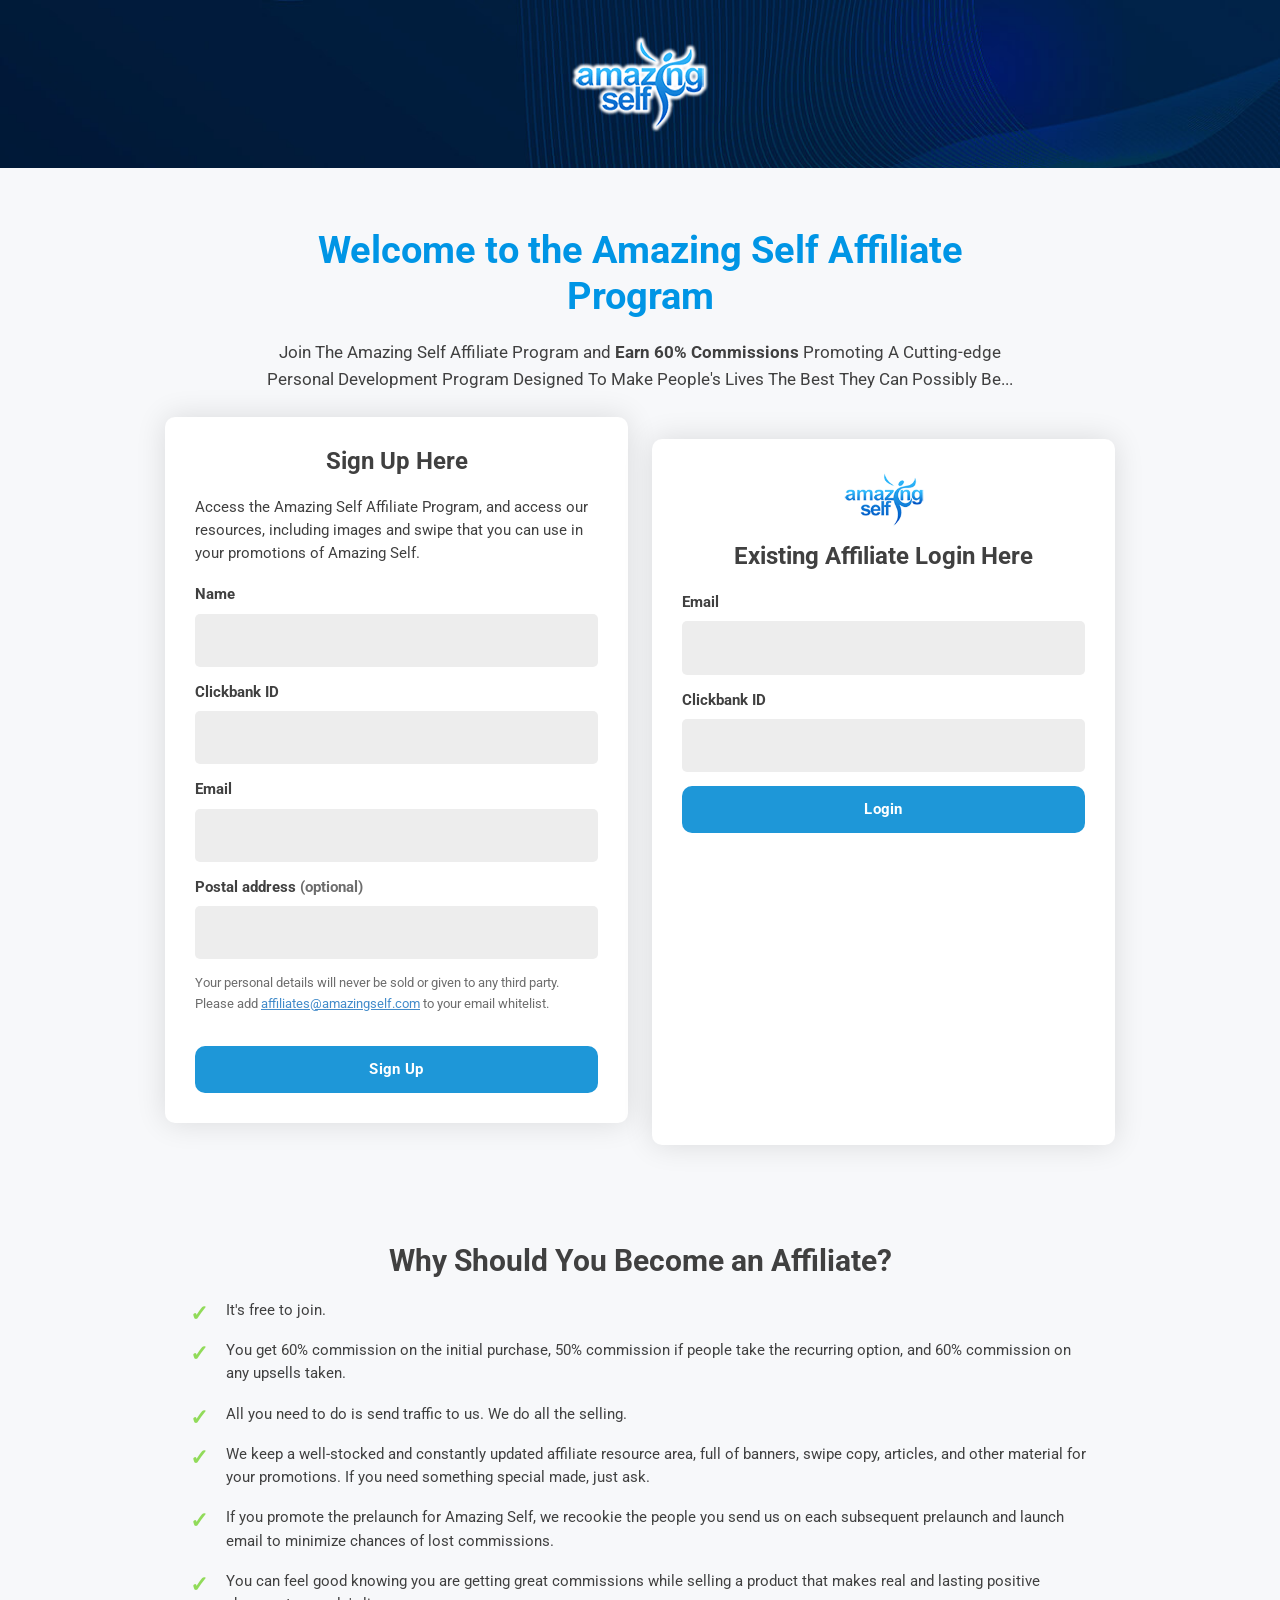
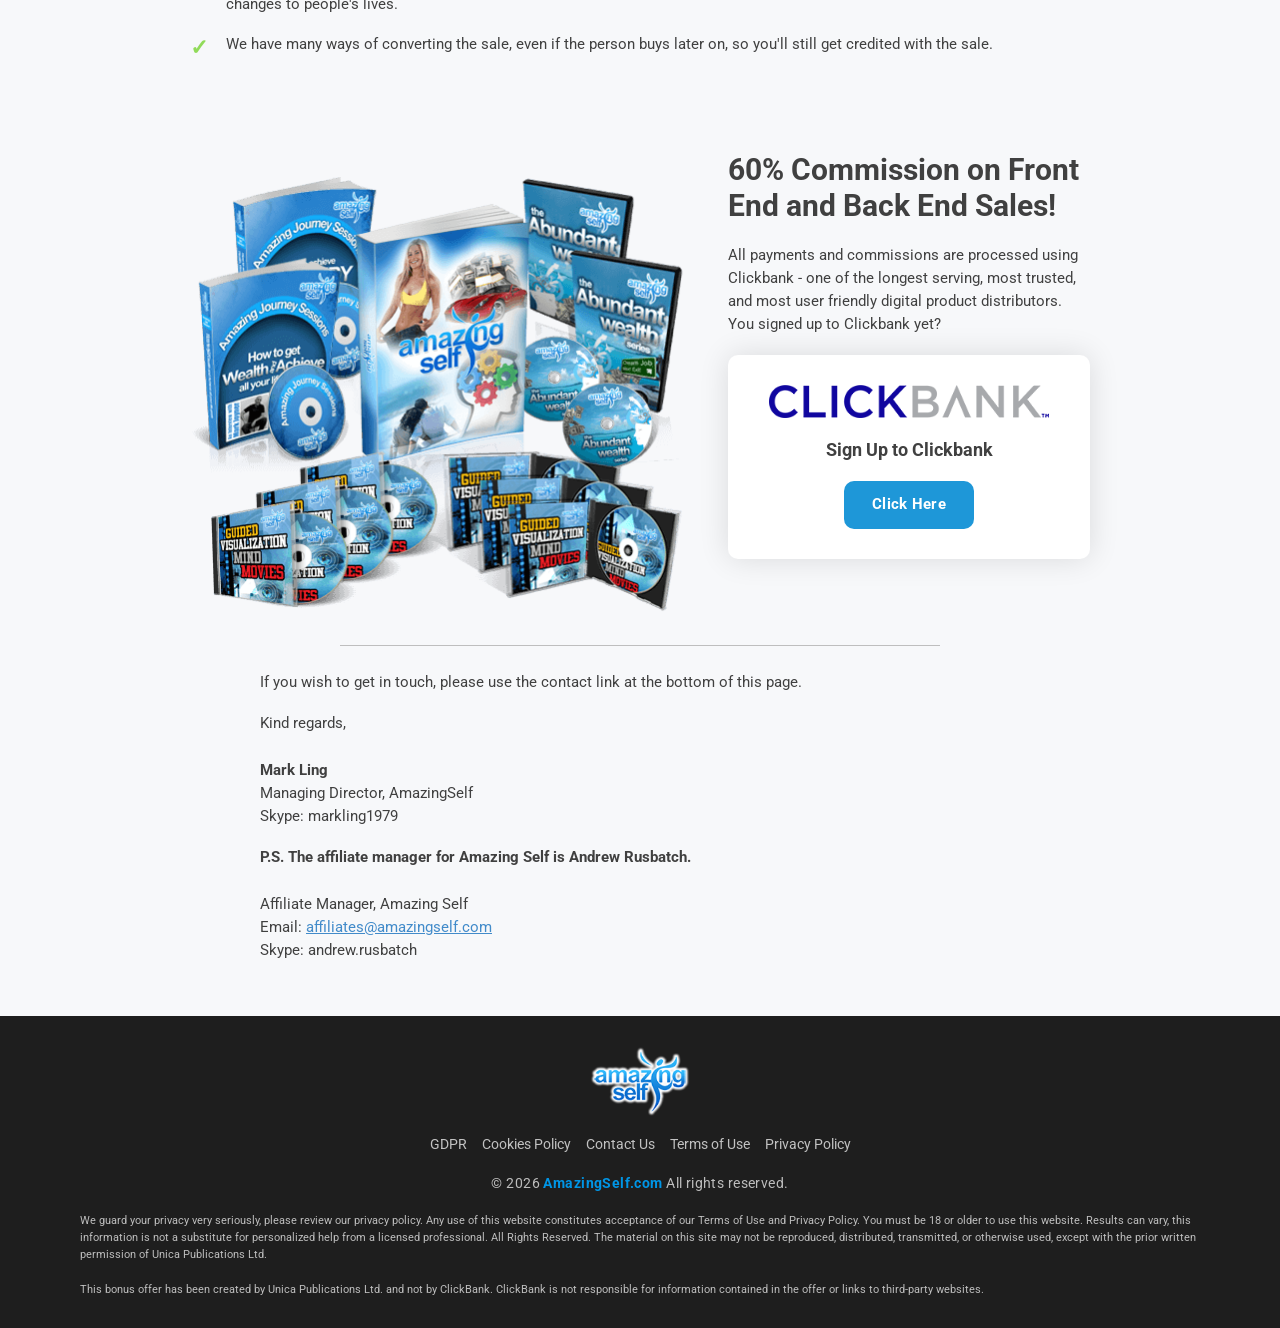
<file: index.html>
<!doctype html>
<html lang="en">
<head>
  <meta charset="utf-8">
  <meta name="viewport" content="width=device-width, initial-scale=1">
  <link rel="icon" type="image/png" sizes="32x32" href="images/cropped-as-favicon-32x32.png"><link rel="shortcut icon" href="images/cropped-as-favicon-32x32.png"><link rel="apple-touch-icon" sizes="180x180" href="images/cropped-as-favicon-180x180.png"><link rel="icon" type="image/png" sizes="192x192" href="images/cropped-as-favicon-192x192.png"><link rel="icon" type="image/png" sizes="270x270" href="images/cropped-as-favicon-270x270.png"><title>Amazing Self Affiliates Area</title>
  <link rel="preconnect" href="https://fonts.googleapis.com">
  <link rel="preconnect" href="https://fonts.gstatic.com" crossorigin>
  <link href="https://fonts.googleapis.com/css2?family=Roboto:wght@400;500;700&display=swap" rel="stylesheet">
  <link rel="stylesheet" href="assets/styles.css">
</head>
<body>
  <header class="site-hero">
    <div class="site-hero__inner"><img class="site-logo" src="images/as-logo.png" alt="Amazing Self"></div>
  </header>

  <main class="page-main">
    <section class="section center">
      <div class="content content--narrow">
        <h1 class="blue">Welcome to the Amazing Self Affiliate Program</h1>
        <p class="lead">Join The Amazing Self Affiliate Program and <strong>Earn 60% Commissions</strong> Promoting A Cutting-edge Personal Development Program Designed To Make People's Lives The Best They Can Possibly Be...</p>
      </div>
      <div class="grid grid--2 auth-grid">
        <div class="card auth-card">
          <h2>Sign Up Here</h2>
          <p>Access the Amazing Self Affiliate Program, and access our resources, including images and swipe that you can use in your promotions of Amazing Self.</p>
          <form action="https://www.aweber.com/scripts/addlead.pl" method="post" class="form-grid">
            <input type="hidden" name="meta_web_form_id" value="703384741">
            <input type="hidden" name="listname" value="aselfaffiliates">
            <input type="hidden" name="redirect" value="https://aff.amazingself.com/overview">
            <div class="field"><label for="signup-name">Name</label><input class="input" id="signup-name" name="name" type="text" required></div>
            <div class="field"><label for="signup-clickbank">Clickbank ID</label><input class="input" id="signup-clickbank" name="custom ClickbankID" type="text" required></div>
            <div class="field"><label for="signup-email">Email</label><input class="input" id="signup-email" name="email" type="email" required></div>
            <div class="field"><label for="signup-address">Postal address <span class="muted">(optional)</span></label><input class="input" id="signup-address" name="custom PostalAddress" type="text"></div>
            <p class="auth-card__hint">Your personal details will never be sold or given to any third party. Please add <a href="mailto:affiliates@amazingself.com">affiliates@amazingself.com</a> to your email whitelist.</p>
            <button class="button" type="submit">Sign Up</button>
          </form>
        </div>
        <div class="card auth-card">
          <img class="auth-card__logo" src="images/as-logo.png" alt="Amazing Self">
          <h2>Existing Affiliate Login Here</h2>
          <form action="https://aff.amazingself.com/overview" method="post" class="form-grid">
            <div class="field"><label for="login-email">Email</label><input class="input" id="login-email" name="email2" type="email" required></div>
            <div class="field"><label for="login-id">Clickbank ID</label><input class="input" id="login-id" name="clid2" type="text" required></div>
            <button class="button" type="submit">Login</button>
          </form>
        </div>
      </div>
    </section>

    <section class="section">
      <div class="content">
        <h2 class="center">Why Should You Become an Affiliate?</h2>
        <div class="landing-benefits">
          <ul class="check-list">
            <li>It's free to join.</li>
            <li>You get 60% commission on the initial purchase, 50% commission if people take the recurring option, and 60% commission on any upsells taken.</li>
            <li>All you need to do is send traffic to us. We do all the selling.</li>
            <li>We keep a well-stocked and constantly updated affiliate resource area, full of banners, swipe copy, articles, and other material for your promotions. If you need something special made, just ask.</li>
            <li>If you promote the prelaunch for Amazing Self, we recookie the people you send us on each subsequent prelaunch and launch email to minimize chances of lost commissions.</li>
            <li>You can feel good knowing you are getting great commissions while selling a product that makes real and lasting positive changes to people's lives.</li>
            <li>We have many ways of converting the sale, even if the person buys later on, so you'll still get credited with the sale.</li>
          </ul>
        </div>
      </div>
    </section>

    <section class="section section--tight">
      <div class="content row commission-card">
        <img src="images/as-package.png" alt="Amazing Self package">
        <div>
          <h2>60% Commission on Front End and Back End Sales!</h2>
          <p>All payments and commissions are processed using Clickbank - one of the longest serving, most trusted, and most user friendly digital product distributors. You signed up to Clickbank yet?</p>
          <div class="card clickbank-card">
            <img src="images/clickbank-logo.png" alt="ClickBank">
            <p class="subheading">Sign Up to Clickbank</p>
            <a class="button" href="http://www.clickbank.com/ezsignup.html?unicades" target="_blank" rel="noopener">Click Here</a>
          </div>
        </div>
      </div>
      <hr class="rule">
      <div class="content content--narrow">
        <p>If you wish to get in touch, please use the contact link at the bottom of this page.</p>
        <p>Kind regards,<br><br><strong>Mark Ling</strong><br>Managing Director, AmazingSelf<br>Skype: markling1979</p>
        <p><strong>P.S. The affiliate manager for Amazing Self is Andrew Rusbatch.</strong><br><br>Affiliate Manager, Amazing Self<br>Email: <a href="mailto:affiliates@amazingself.com">affiliates@amazingself.com</a><br>Skype: andrew.rusbatch</p>
      </div>
    </section>
  </main>

  <footer class="site-footer"><div class="site-footer__inner">
    <img class="site-footer__logo" src="images/as-logo.png" alt="Amazing Self">
    <nav class="site-footer__links" aria-label="Footer"><a href="https://www.amazingself.com/gdpr" target="_blank" rel="noopener">GDPR</a><a href="https://www.amazingself.com/cookies" target="_blank" rel="noopener">Cookies Policy</a><a href="mailto:affiliates@amazingself.com">Contact Us</a><a href="https://www.amazingself.com/terms" target="_blank" rel="noopener">Terms of Use</a><a href="https://www.amazingself.com/privacy" target="_blank" rel="noopener">Privacy Policy</a></nav>
    <div class="site-footer__copyright">© 2026 <strong class="blue">AmazingSelf.com</strong> All rights reserved.</div>
    <p class="site-footer__legal">We guard your privacy very seriously, please review our privacy policy. Any use of this website constitutes acceptance of our Terms of Use and Privacy Policy. You must be 18 or older to use this website. Results can vary, this information is not a substitute for personalized help from a licensed professional. All Rights Reserved. The material on this site may not be reproduced, distributed, transmitted, or otherwise used, except with the prior written permission of Unica Publications Ltd.<br><br>This bonus offer has been created by Unica Publications Ltd. and not by ClickBank. ClickBank is not responsible for information contained in the offer or links to third-party websites.</p>
  </div></footer>
  <script src="assets/main.js"></script>
</body>
</html>
</file>
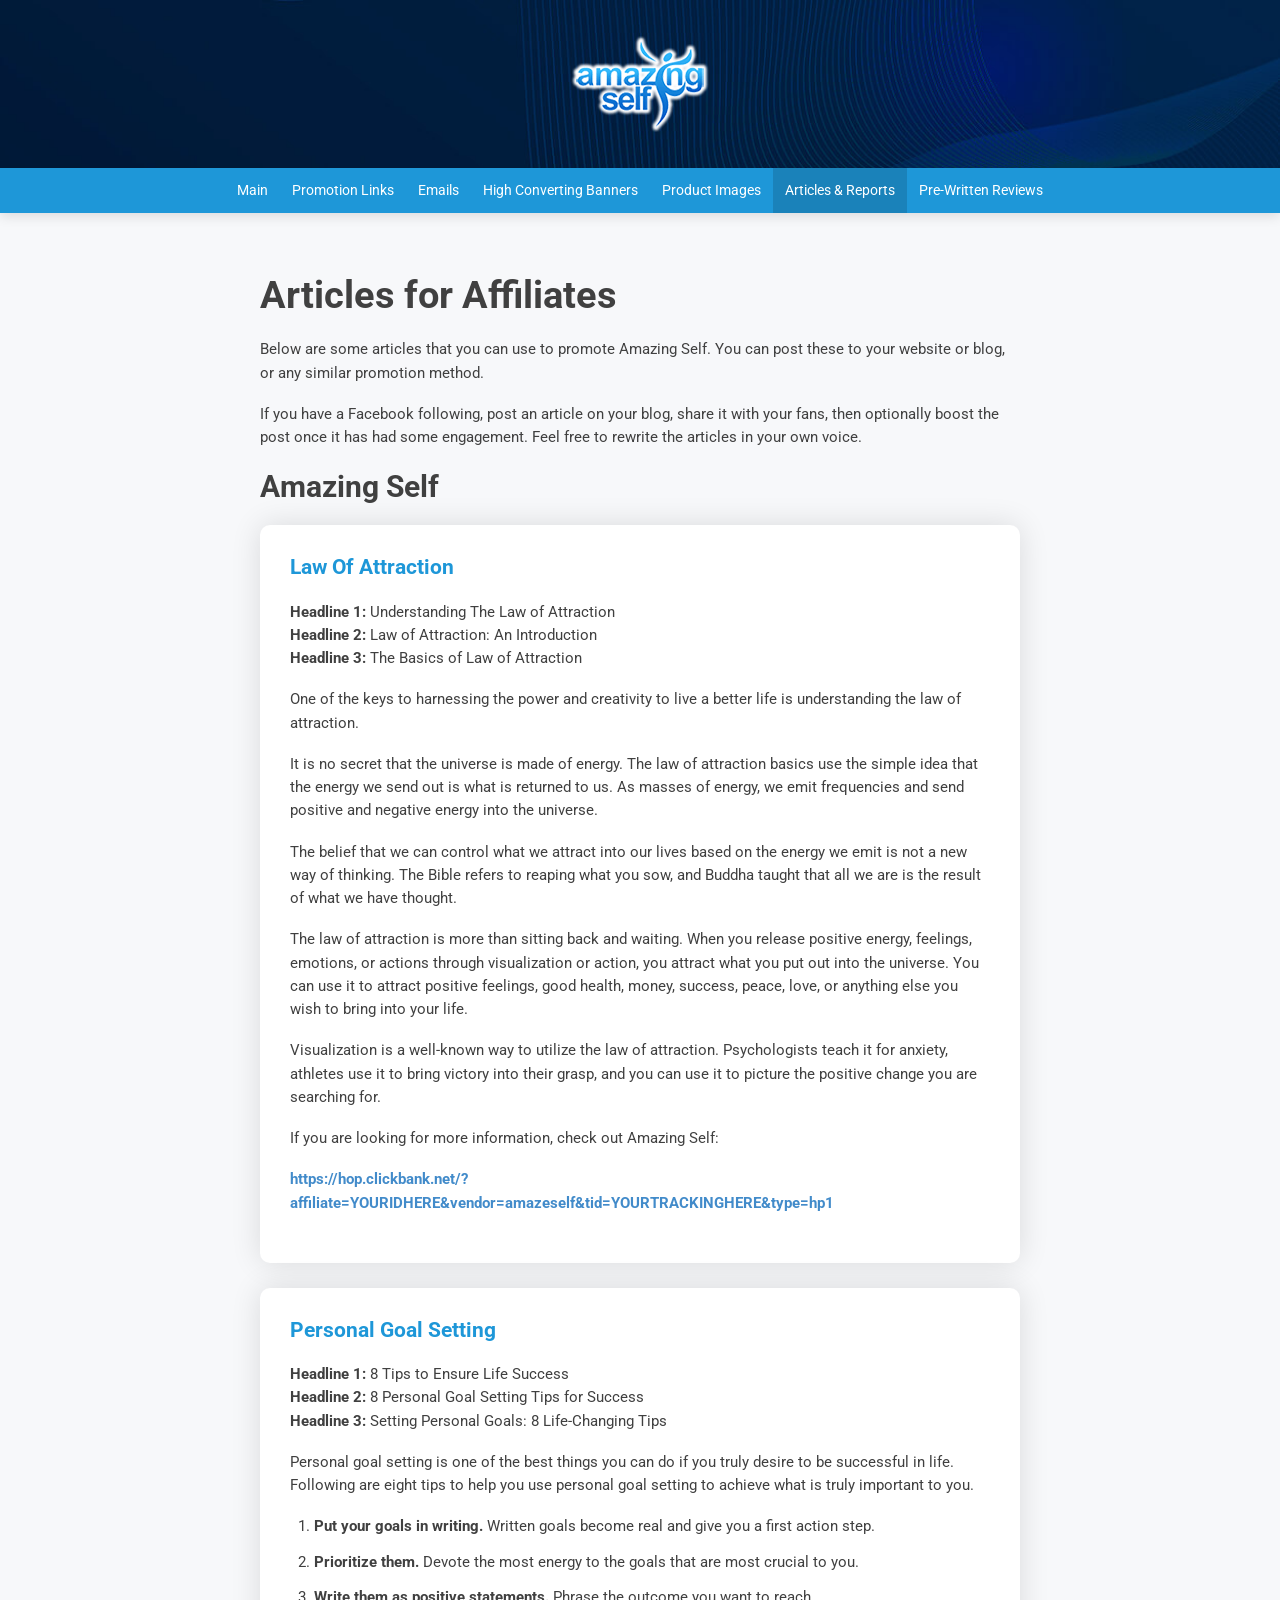
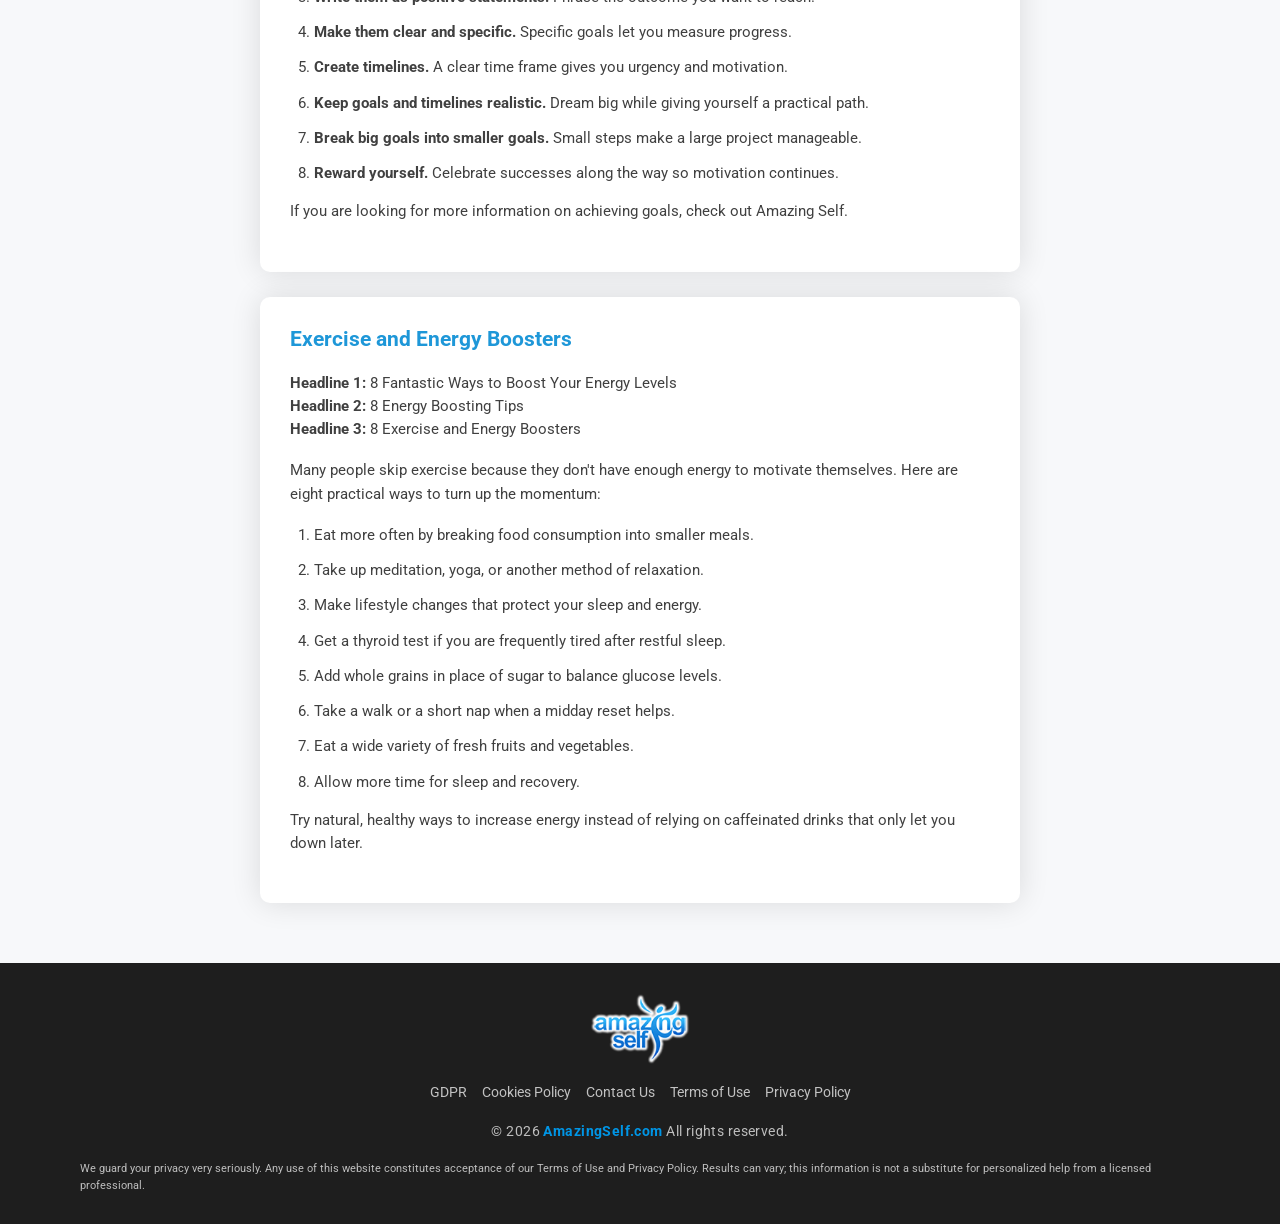
<file: articles.html>
<!doctype html>
<html lang="en">
<head>
  <meta charset="utf-8"><meta name="viewport" content="width=device-width, initial-scale=1">
  <link rel="icon" type="image/png" sizes="32x32" href="images/cropped-as-favicon-32x32.png"><link rel="shortcut icon" href="images/cropped-as-favicon-32x32.png"><link rel="apple-touch-icon" sizes="180x180" href="images/cropped-as-favicon-180x180.png"><link rel="icon" type="image/png" sizes="192x192" href="images/cropped-as-favicon-192x192.png"><link rel="icon" type="image/png" sizes="270x270" href="images/cropped-as-favicon-270x270.png"><title>Articles &amp; Reports - Amazing Self Affiliates Area</title>
  <link rel="preconnect" href="https://fonts.googleapis.com"><link rel="preconnect" href="https://fonts.gstatic.com" crossorigin><link href="https://fonts.googleapis.com/css2?family=Roboto:wght@400;500;700&display=swap" rel="stylesheet"><link rel="stylesheet" href="assets/styles.css">
</head>
<body>
  <header class="site-hero"><div class="site-hero__inner"><img class="site-logo" src="images/as-logo.png" alt="Amazing Self"></div></header>
  <div class="site-nav-wrap"><nav class="site-nav" aria-label="Primary"><button class="site-nav__toggle" data-nav-toggle aria-expanded="false">Site menu</button><div class="site-nav__links" data-nav-links><a href="overview.html">Main</a><a href="promotion-links.html">Promotion Links</a><a href="emails.html">Emails</a><a href="banners.html">High Converting Banners</a><a href="images.html">Product Images</a><a href="articles.html" aria-current="page">Articles &amp; Reports</a><a href="reviews.html">Pre-Written Reviews</a></div></nav></div>
  <main class="page-main"><section class="section"><div class="content content--narrow">
    <h1>Articles for Affiliates</h1>
    <p>Below are some articles that you can use to promote Amazing Self. You can post these to your website or blog, or any similar promotion method.</p>
    <p>If you have a Facebook following, post an article on your blog, share it with your fans, then optionally boost the post once it has had some engagement. Feel free to rewrite the articles in your own voice.</p>
    <h2 class="topmargin">Amazing Self</h2>

    <article class="card article"><h3>Law Of Attraction</h3><p><strong>Headline 1:</strong> Understanding The Law of Attraction<br><strong>Headline 2:</strong> Law of Attraction: An Introduction<br><strong>Headline 3:</strong> The Basics of Law of Attraction</p><p>One of the keys to harnessing the power and creativity to live a better life is understanding the law of attraction.</p><p>It is no secret that the universe is made of energy. The law of attraction basics use the simple idea that the energy we send out is what is returned to us. As masses of energy, we emit frequencies and send positive and negative energy into the universe.</p><p>The belief that we can control what we attract into our lives based on the energy we emit is not a new way of thinking. The Bible refers to reaping what you sow, and Buddha taught that all we are is the result of what we have thought.</p><p>The law of attraction is more than sitting back and waiting. When you release positive energy, feelings, emotions, or actions through visualization or action, you attract what you put out into the universe. You can use it to attract positive feelings, good health, money, success, peace, love, or anything else you wish to bring into your life.</p><p>Visualization is a well-known way to utilize the law of attraction. Psychologists teach it for anxiety, athletes use it to bring victory into their grasp, and you can use it to picture the positive change you are searching for.</p><p>If you are looking for more information, check out Amazing Self:</p><p class="swipe-link">https://hop.clickbank.net/?affiliate=YOURIDHERE&amp;vendor=amazeself&amp;tid=YOURTRACKINGHERE&amp;type=hp1</p></article>

    <article class="card article"><h3>Personal Goal Setting</h3><p><strong>Headline 1:</strong> 8 Tips to Ensure Life Success<br><strong>Headline 2:</strong> 8 Personal Goal Setting Tips for Success<br><strong>Headline 3:</strong> Setting Personal Goals: 8 Life-Changing Tips</p><p>Personal goal setting is one of the best things you can do if you truly desire to be successful in life. Following are eight tips to help you use personal goal setting to achieve what is truly important to you.</p><ol><li><strong>Put your goals in writing.</strong> Written goals become real and give you a first action step.</li><li><strong>Prioritize them.</strong> Devote the most energy to the goals that are most crucial to you.</li><li><strong>Write them as positive statements.</strong> Phrase the outcome you want to reach.</li><li><strong>Make them clear and specific.</strong> Specific goals let you measure progress.</li><li><strong>Create timelines.</strong> A clear time frame gives you urgency and motivation.</li><li><strong>Keep goals and timelines realistic.</strong> Dream big while giving yourself a practical path.</li><li><strong>Break big goals into smaller goals.</strong> Small steps make a large project manageable.</li><li><strong>Reward yourself.</strong> Celebrate successes along the way so motivation continues.</li></ol><p>If you are looking for more information on achieving goals, check out Amazing Self.</p></article>

    <article class="card article"><h3>Exercise and Energy Boosters</h3><p><strong>Headline 1:</strong> 8 Fantastic Ways to Boost Your Energy Levels<br><strong>Headline 2:</strong> 8 Energy Boosting Tips<br><strong>Headline 3:</strong> 8 Exercise and Energy Boosters</p><p>Many people skip exercise because they don't have enough energy to motivate themselves. Here are eight practical ways to turn up the momentum:</p><ol><li>Eat more often by breaking food consumption into smaller meals.</li><li>Take up meditation, yoga, or another method of relaxation.</li><li>Make lifestyle changes that protect your sleep and energy.</li><li>Get a thyroid test if you are frequently tired after restful sleep.</li><li>Add whole grains in place of sugar to balance glucose levels.</li><li>Take a walk or a short nap when a midday reset helps.</li><li>Eat a wide variety of fresh fruits and vegetables.</li><li>Allow more time for sleep and recovery.</li></ol><p>Try natural, healthy ways to increase energy instead of relying on caffeinated drinks that only let you down later.</p></article>
  </div></section></main>
  <footer class="site-footer"><div class="site-footer__inner"><img class="site-footer__logo" src="images/as-logo.png" alt="Amazing Self"><nav class="site-footer__links" aria-label="Footer"><a href="https://www.amazingself.com/gdpr" target="_blank" rel="noopener">GDPR</a><a href="https://www.amazingself.com/cookies" target="_blank" rel="noopener">Cookies Policy</a><a href="mailto:affiliates@amazingself.com">Contact Us</a><a href="https://www.amazingself.com/terms" target="_blank" rel="noopener">Terms of Use</a><a href="https://www.amazingself.com/privacy" target="_blank" rel="noopener">Privacy Policy</a></nav><div class="site-footer__copyright">© 2026 <strong class="blue">AmazingSelf.com</strong> All rights reserved.</div><p class="site-footer__legal">We guard your privacy very seriously. Any use of this website constitutes acceptance of our Terms of Use and Privacy Policy. Results can vary; this information is not a substitute for personalized help from a licensed professional.</p></div></footer>
  <script src="assets/main.js"></script>
</body>
</html>
</file>
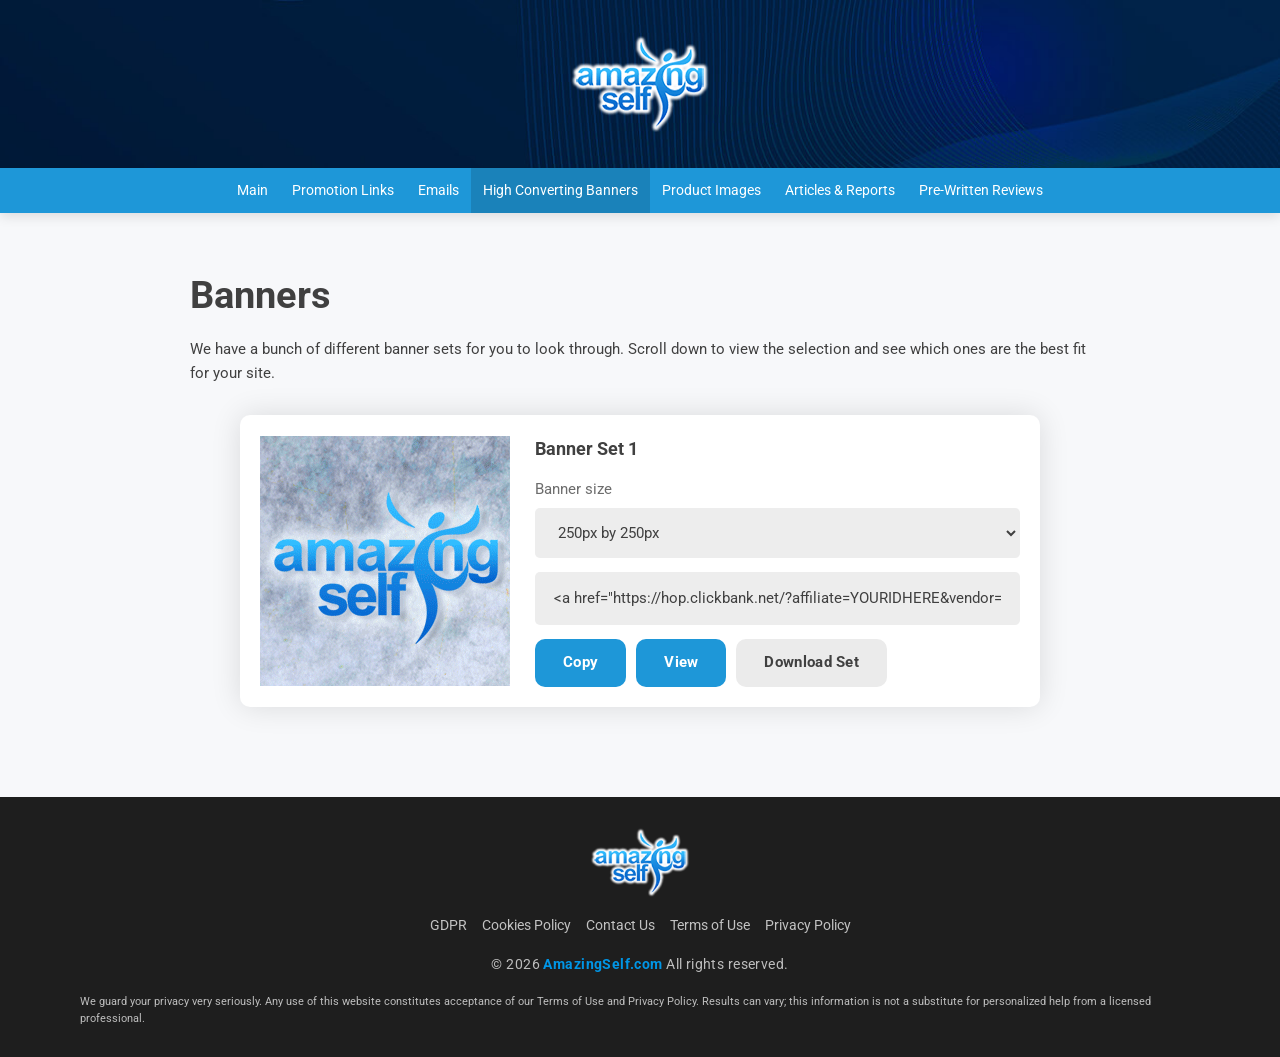
<file: banners.html>
<!doctype html>
<html lang="en">
  <head>
    <meta charset="utf-8" />
    <meta name="viewport" content="width=device-width, initial-scale=1" />
    <link rel="icon" type="image/png" sizes="32x32" href="images/cropped-as-favicon-32x32.png"><link rel="shortcut icon" href="images/cropped-as-favicon-32x32.png"><link rel="apple-touch-icon" sizes="180x180" href="images/cropped-as-favicon-180x180.png"><link rel="icon" type="image/png" sizes="192x192" href="images/cropped-as-favicon-192x192.png"><link rel="icon" type="image/png" sizes="270x270" href="images/cropped-as-favicon-270x270.png"><title>Banners - Amazing Self Affiliates Area</title>
    <link rel="preconnect" href="https://fonts.googleapis.com" />
    <link rel="preconnect" href="https://fonts.gstatic.com" crossorigin />
    <link
      href="https://fonts.googleapis.com/css2?family=Roboto:wght@400;500;700&display=swap"
      rel="stylesheet"
    />
    <link rel="stylesheet" href="assets/styles.css" />
  </head>
  <body>
    <header class="site-hero">
      <div class="site-hero__inner">
        <img class="site-logo" src="images/as-logo.png" alt="Amazing Self" />
      </div>
    </header>
    <div class="site-nav-wrap">
      <nav class="site-nav" aria-label="Primary">
        <button class="site-nav__toggle" data-nav-toggle aria-expanded="false">
          Site menu
        </button>
        <div class="site-nav__links" data-nav-links>
          <a href="overview.html">Main</a
          ><a href="promotion-links.html">Promotion Links</a
          ><a href="emails.html">Emails</a
          ><a href="banners.html" aria-current="page">High Converting Banners</a
          ><a href="images.html">Product Images</a
          ><a href="articles.html">Articles &amp; Reports</a
          ><a href="reviews.html">Pre-Written Reviews</a>
        </div>
      </nav>
    </div>
    <main class="page-main">
      <section class="section">
        <div class="content">
          <h1>Banners</h1>
          <p>
            We have a bunch of different banner sets for you to look through.
            Scroll down to view the selection and see which ones are the best
            fit for your site.
          </p>
          <div class="banner-card card">
            <img
              id="banner-preview-1"
              src="images/banner-250.gif"
              alt="Amazing Self banner preview"
            />
            <div class="banner-card__content">
              <div class="subheading">Banner Set 1</div>
              <div class="form-grid">
                <label class="field"
                  ><span class="muted">Banner size</span
                  ><select
                    class="select"
                    data-banner-select
                    data-banner-input="banner-input-1"
                    data-banner-view="#banner-view-1"
                    data-banner-preview="#banner-preview-1"
                  >
                    <option value="images/banner-200.gif">
                      200px by 200px
                    </option>
                    <option value="images/banner-250.gif" selected>
                      250px by 250px
                    </option>
                    <option value="images/banner-300.gif">
                      300px by 250px
                    </option>
                    <option value="images/banner-336.gif">
                      336px by 280px
                    </option>
                    <option value="images/banner-120.gif">
                      120px by 600px
                    </option>
                    <option value="images/banner-160.gif">
                      160px by 600px
                    </option>
                    <option value="images/banner-468.gif">468px by 60px</option>
                    <option value="images/banner-728.gif">728px by 90px</option>
                  </select></label
                ><input
                  id="banner-input-1"
                  class="input"
                  type="text"
                  value='&lt;a href="https://hop.clickbank.net/?affiliate=YOURIDHERE&amp;vendor=amazeself&amp;tid=YOURTRACKINGHERE&amp;type=hp1"&gt;&lt;img src="images/banner-250.gif"&gt;&lt;/a&gt;'
                />
                <div class="button-row">
                  <button
                    class="button"
                    type="button"
                    data-copy-target="banner-input-1"
                  >
                    Copy</button
                  ><a
                    class="button"
                    id="banner-view-1"
                    href="images/banner-250.gif"
                    target="_blank"
                    rel="noopener"
                    >View</a
                  ><a
                    class="button button--secondary"
                    href="https://amazingself.s3.amazonaws.com/affiliate/banners/set1/set1.zip"
                    target="_blank"
                    rel="noopener"
                    >Download Set</a
                  >
                </div>
              </div>
            </div>
          </div>
        </div>
      </section>
    </main>
    <footer class="site-footer">
      <div class="site-footer__inner">
        <img
          class="site-footer__logo"
          src="images/as-logo.png"
          alt="Amazing Self"
        />
        <nav class="site-footer__links" aria-label="Footer">
          <a
            href="https://www.amazingself.com/gdpr"
            target="_blank"
            rel="noopener"
            >GDPR</a
          ><a
            href="https://www.amazingself.com/cookies"
            target="_blank"
            rel="noopener"
            >Cookies Policy</a
          ><a href="mailto:affiliates@amazingself.com">Contact Us</a
          ><a
            href="https://www.amazingself.com/terms"
            target="_blank"
            rel="noopener"
            >Terms of Use</a
          ><a
            href="https://www.amazingself.com/privacy"
            target="_blank"
            rel="noopener"
            >Privacy Policy</a
          >
        </nav>
        <div class="site-footer__copyright">
          © 2026 <strong class="blue">AmazingSelf.com</strong> All rights
          reserved.
        </div>
        <p class="site-footer__legal">
          We guard your privacy very seriously. Any use of this website
          constitutes acceptance of our Terms of Use and Privacy Policy. Results
          can vary; this information is not a substitute for personalized help
          from a licensed professional.
        </p>
      </div>
    </footer>
    <script src="assets/main.js"></script>
  </body>
</html>
</file>
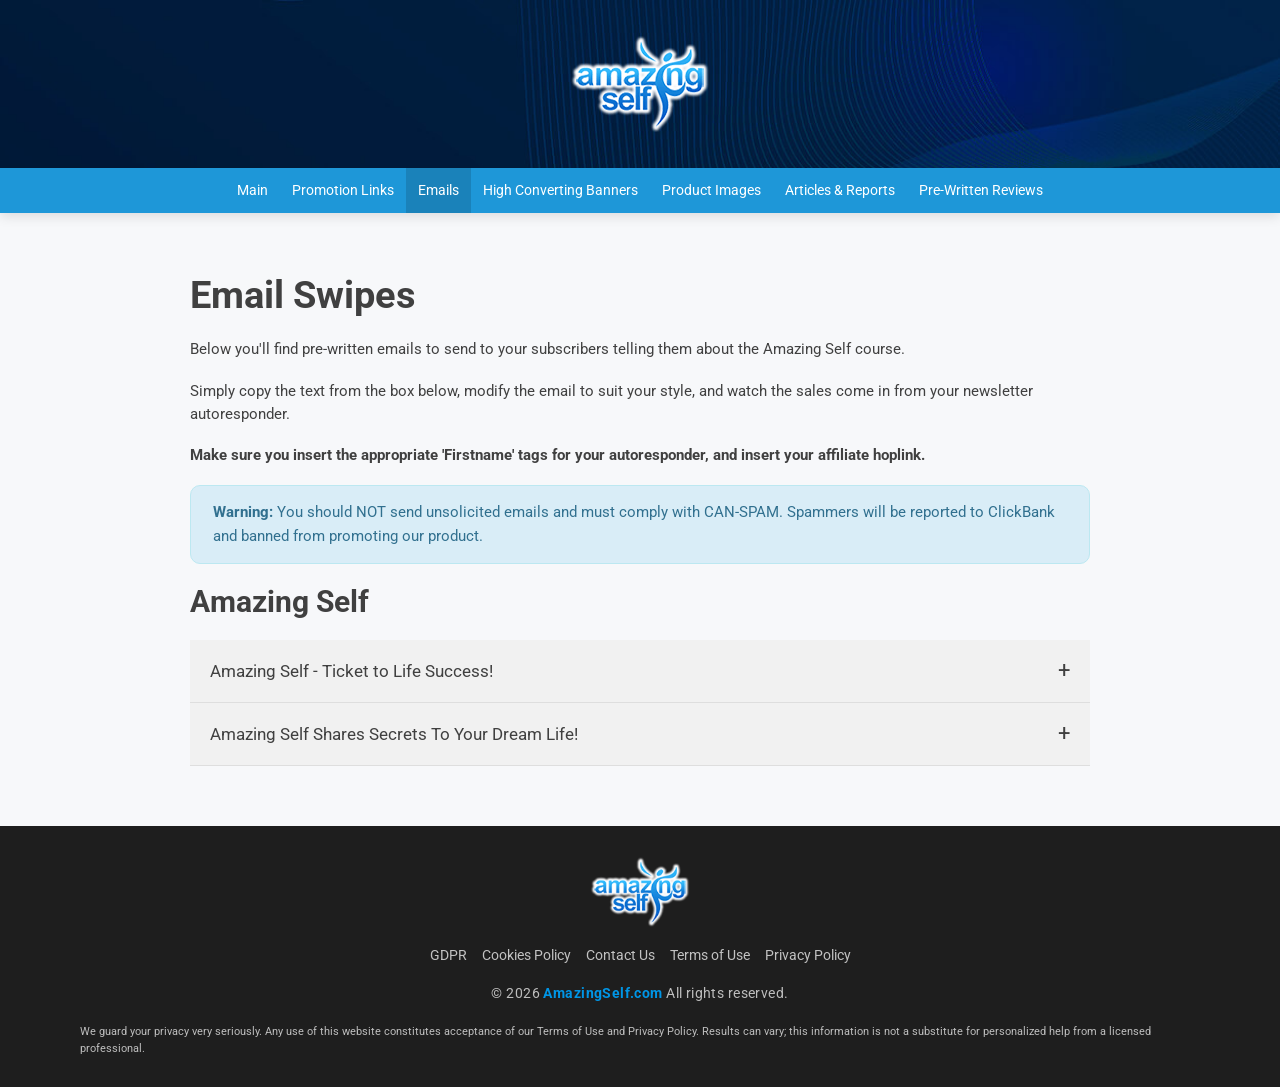
<file: emails.html>
<!doctype html>
<html lang="en">
<head>
  <meta charset="utf-8"><meta name="viewport" content="width=device-width, initial-scale=1">
  <link rel="icon" type="image/png" sizes="32x32" href="images/cropped-as-favicon-32x32.png"><link rel="shortcut icon" href="images/cropped-as-favicon-32x32.png"><link rel="apple-touch-icon" sizes="180x180" href="images/cropped-as-favicon-180x180.png"><link rel="icon" type="image/png" sizes="192x192" href="images/cropped-as-favicon-192x192.png"><link rel="icon" type="image/png" sizes="270x270" href="images/cropped-as-favicon-270x270.png"><title>Emails - Amazing Self Affiliates Area</title>
  <link rel="preconnect" href="https://fonts.googleapis.com"><link rel="preconnect" href="https://fonts.gstatic.com" crossorigin><link href="https://fonts.googleapis.com/css2?family=Roboto:wght@400;500;700&display=swap" rel="stylesheet"><link rel="stylesheet" href="assets/styles.css">
</head>
<body>
  <header class="site-hero"><div class="site-hero__inner"><img class="site-logo" src="images/as-logo.png" alt="Amazing Self"></div></header>
  <div class="site-nav-wrap"><nav class="site-nav" aria-label="Primary"><button class="site-nav__toggle" data-nav-toggle aria-expanded="false">Site menu</button><div class="site-nav__links" data-nav-links><a href="overview.html">Main</a><a href="promotion-links.html">Promotion Links</a><a href="emails.html" aria-current="page">Emails</a><a href="banners.html">High Converting Banners</a><a href="images.html">Product Images</a><a href="articles.html">Articles &amp; Reports</a><a href="reviews.html">Pre-Written Reviews</a></div></nav></div>
  <main class="page-main"><section class="section"><div class="content">
    <h1>Email Swipes</h1>
    <p>Below you'll find pre-written emails to send to your subscribers telling them about the Amazing Self course.</p>
    <p>Simply copy the text from the box below, modify the email to suit your style, and watch the sales come in from your newsletter autoresponder.</p>
    <p><strong>Make sure you insert the appropriate 'Firstname' tags for your autoresponder, and insert your affiliate hoplink.</strong></p>
    <div class="notice"><strong>Warning:</strong> You should NOT send unsolicited emails and must comply with CAN-SPAM. Spammers will be reported to ClickBank and banned from promoting our product.</div>
    <h2 class="topmargin">Amazing Self</h2>

    <div class="review-card accordion" data-accordion><button class="accordion__button" data-accordion-trigger aria-expanded="false"><span>Amazing Self - Ticket to Life Success!</span><span class="accordion__icon" data-accordion-icon>+</span></button><div class="accordion__content" data-accordion-panel>
      <p><strong>Headline 1:</strong> Amazing Self - Ticket to Life Success!<br><strong>Headline 2:</strong> Personal Development System Taking It To The Next Level<br><strong>Headline 3:</strong> Amazing Self: Personal Development Blueprint</p>
      <p>Hi <strong class="teal">{!firstname_fix}</strong>,</p>
      <p>Looking for greater success in health, love, relationships, and making money?</p>
      <p>Amazing Self has assembled a team of renaissance people with expertise in every area of life: dating and relationship coaches, health and fitness experts, wealth creation gurus, self made millionaires, marriage counselors, self-improvement authors, life coaches, plus regular guest interviews from industry-leading experts!</p>
      <p>Put your goals on the fast track by going to:</p><p class="swipe-link">https://hop.clickbank.net/?affiliate=YOURIDHERE&amp;vendor=amazeself&amp;tid=YOURTRACKINGHERE&amp;type=hp1</p>
      <p>If you have health or weight goals, want greater success in love, or want to make more money and live the life of your dreams, Amazing Self exposes real-world instructions for living you can use right away.</p>
      <p>There has never been a four-in-one Health, Wealth, Relationship and Mindset experience like this before. Not only do you get a brand new copy of the Amazing Self Magazine each month, but you also get the Amazing Journey Sessions and Abundant Wealth Series, too.</p>
      <p>Your life can change in this moment. I look forward to hearing your success!</p><p><strong class="teal">[YOUR NAME]</strong></p>
    </div></div>

    <div class="review-card accordion" data-accordion><button class="accordion__button" data-accordion-trigger aria-expanded="false"><span>Amazing Self Shares Secrets To Your Dream Life!</span><span class="accordion__icon" data-accordion-icon>+</span></button><div class="accordion__content" data-accordion-panel>
      <p><strong>Subject:</strong> Amazing Self Shares Secrets To Your Dream Life!</p>
      <p>Hi <strong class="teal">{!firstname_fix}</strong>,</p>
      <p>The wait is over. If you are ready to broaden your dreams and live your life to its fullest potential, it's essential that you check out Amazing Self.</p>
      <p>Amazing Self, the ultimate four-in-one health, wealth, relationship and mindset personal development system, is changing lives right now. Get it at:</p><p class="swipe-link">https://hop.clickbank.net/?affiliate=YOURIDHERE&amp;vendor=amazeself&amp;tid=YOURTRACKINGHERE&amp;type=hp1</p>
      <p>If your dream is to master the law of attraction, lose weight, have better health, live a more active lifestyle, build wealth, or have better relationships, then it's time to stop dreaming and start living it.</p>
      <p>Every page of every monthly edition speaks directly to fundamental life issues, helping you understand the roadblocks in your life and free yourself from them forever.</p>
      <p>The team has also thrown in high quality bonuses, and online entrepreneur Mark Ling recorded a webinar that reached capacity. Check it out here:</p><p class="swipe-link">https://hop.clickbank.net/?affiliate=YOURIDHERE&amp;vendor=amazeself&amp;tid=YOURTRACKINGHERE&amp;type=hp1</p>
      <p>It's time to take control of your life success. Do it the right way with Amazing Self!</p><p>Kind regards,<br><br><strong class="teal">[YOUR NAME]</strong></p>
    </div></div>
  </div></section></main>
  <footer class="site-footer"><div class="site-footer__inner"><img class="site-footer__logo" src="images/as-logo.png" alt="Amazing Self"><nav class="site-footer__links" aria-label="Footer"><a href="https://www.amazingself.com/gdpr" target="_blank" rel="noopener">GDPR</a><a href="https://www.amazingself.com/cookies" target="_blank" rel="noopener">Cookies Policy</a><a href="mailto:affiliates@amazingself.com">Contact Us</a><a href="https://www.amazingself.com/terms" target="_blank" rel="noopener">Terms of Use</a><a href="https://www.amazingself.com/privacy" target="_blank" rel="noopener">Privacy Policy</a></nav><div class="site-footer__copyright">© 2026 <strong class="blue">AmazingSelf.com</strong> All rights reserved.</div><p class="site-footer__legal">We guard your privacy very seriously. Any use of this website constitutes acceptance of our Terms of Use and Privacy Policy. Results can vary; this information is not a substitute for personalized help from a licensed professional.</p></div></footer>
  <script src="assets/main.js"></script>
</body>
</html>
</file>
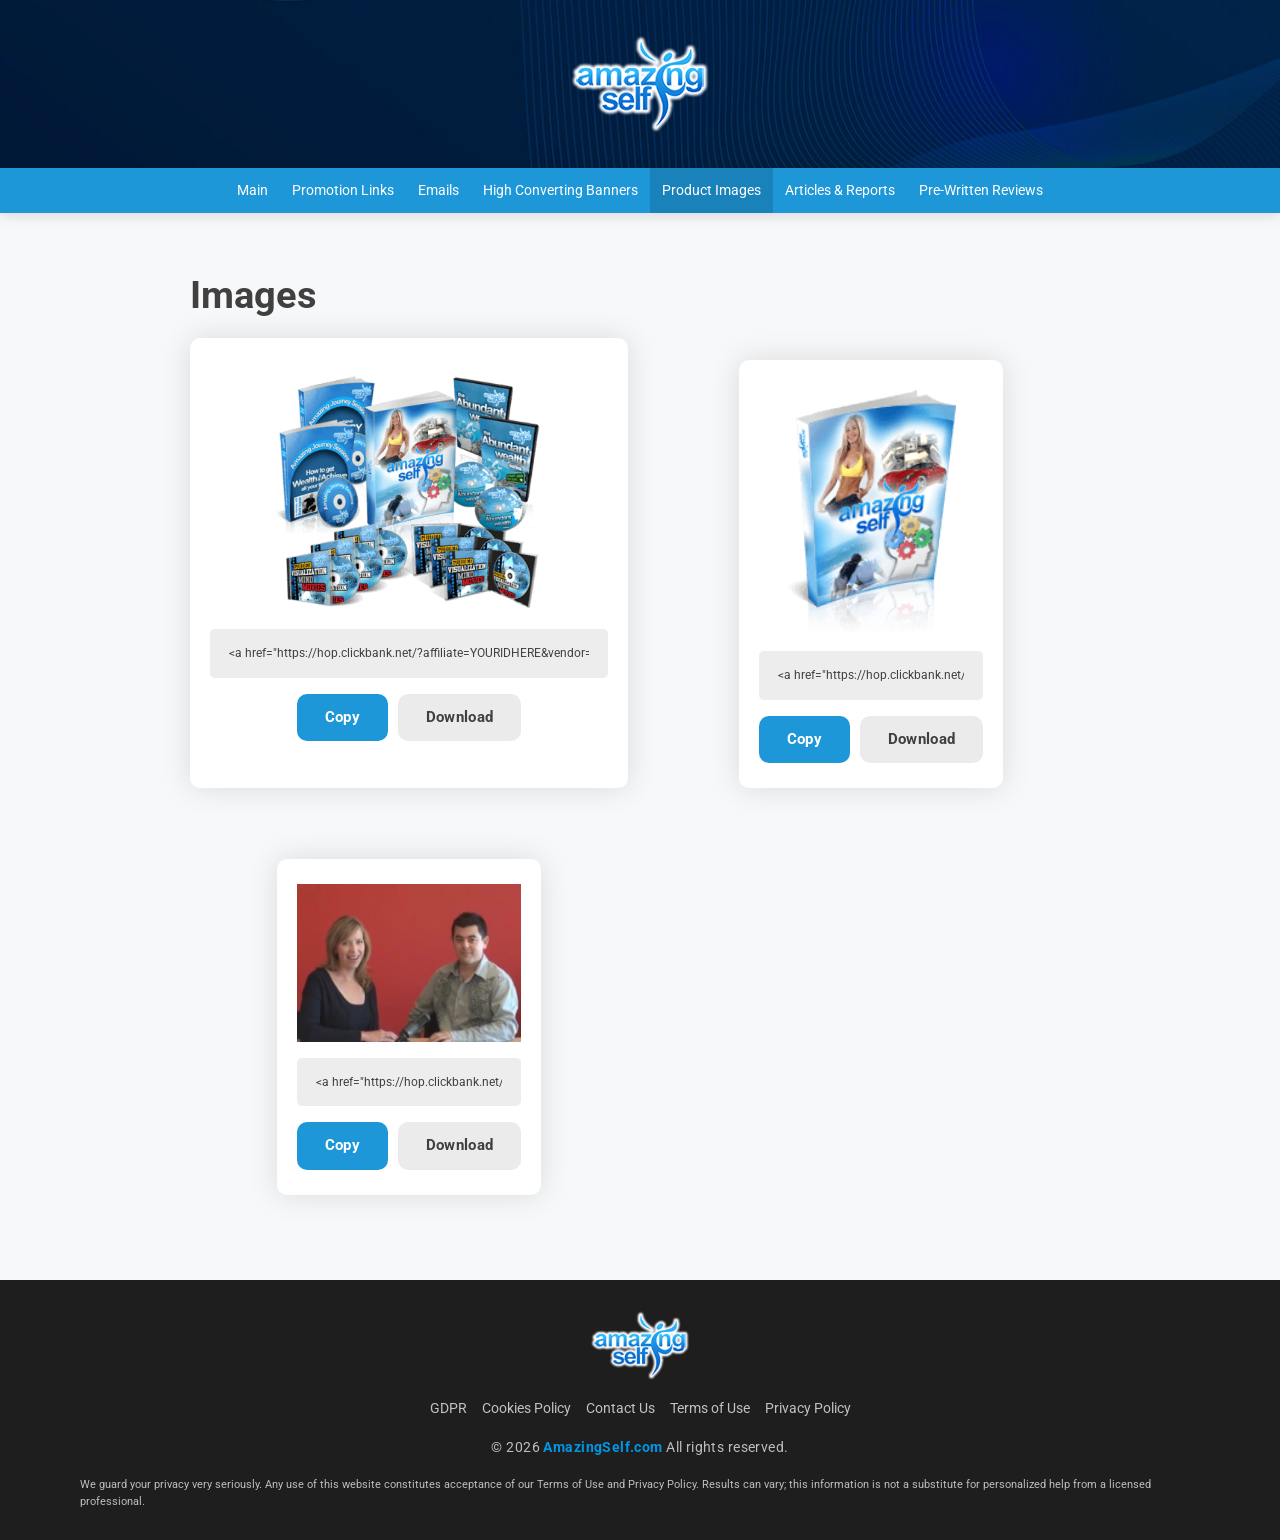
<file: images.html>
<!doctype html>
<html lang="en">
<head>
  <meta charset="utf-8"><meta name="viewport" content="width=device-width, initial-scale=1">
  <link rel="icon" type="image/png" sizes="32x32" href="images/cropped-as-favicon-32x32.png"><link rel="shortcut icon" href="images/cropped-as-favicon-32x32.png"><link rel="apple-touch-icon" sizes="180x180" href="images/cropped-as-favicon-180x180.png"><link rel="icon" type="image/png" sizes="192x192" href="images/cropped-as-favicon-192x192.png"><link rel="icon" type="image/png" sizes="270x270" href="images/cropped-as-favicon-270x270.png"><title>Images - Amazing Self Affiliates Area</title>
  <link rel="preconnect" href="https://fonts.googleapis.com"><link rel="preconnect" href="https://fonts.gstatic.com" crossorigin><link href="https://fonts.googleapis.com/css2?family=Roboto:wght@400;500;700&display=swap" rel="stylesheet"><link rel="stylesheet" href="assets/styles.css">
</head>
<body>
  <header class="site-hero"><div class="site-hero__inner"><img class="site-logo" src="images/as-logo.png" alt="Amazing Self"></div></header>
  <div class="site-nav-wrap"><nav class="site-nav" aria-label="Primary"><button class="site-nav__toggle" data-nav-toggle aria-expanded="false">Site menu</button><div class="site-nav__links" data-nav-links><a href="overview.html">Main</a><a href="promotion-links.html">Promotion Links</a><a href="emails.html">Emails</a><a href="banners.html">High Converting Banners</a><a href="images.html" aria-current="page">Product Images</a><a href="articles.html">Articles &amp; Reports</a><a href="reviews.html">Pre-Written Reviews</a></div></nav></div>
  <main class="page-main"><section class="section"><div class="content"><h1>Images</h1><div class="grid grid--2">
    <div class="asset-card card"><img src="images/amself-package-small.png" alt="Amazing Self package"><input id="image-input-1" class="input" type="text" value="&lt;a href=&quot;https://hop.clickbank.net/?affiliate=YOURIDHERE&amp;vendor=amazeself&amp;tid=YOURTRACKINGHERE&amp;type=hp1&quot;&gt;&lt;img src=&quot;images/amself-package-small.png&quot;&gt;&lt;/a&gt;"><div class="button-row"><button class="button" data-copy-target="image-input-1" type="button">Copy</button><a class="button button--secondary" href="images/amself-package-small.png" download>Download</a></div></div>
    <div class="asset-card asset-card--small card"><img src="images/amself-150.png" alt="Amazing Self magazine"><input id="image-input-2" class="input" type="text" value="&lt;a href=&quot;https://hop.clickbank.net/?affiliate=YOURIDHERE&amp;vendor=amazeself&amp;tid=YOURTRACKINGHERE&amp;type=hp1&quot;&gt;&lt;img src=&quot;images/amself-150.png&quot;&gt;&lt;/a&gt;"><div class="button-row"><button class="button" data-copy-target="image-input-2" type="button">Copy</button><a class="button button--secondary" href="images/amself-150.png" download>Download</a></div></div>
    <div class="asset-card asset-card--small card"><img src="images/mark-and-amanda.jpg" alt="Mark and Amanda"><input id="image-input-3" class="input" type="text" value="&lt;a href=&quot;https://hop.clickbank.net/?affiliate=YOURIDHERE&amp;vendor=amazeself&amp;tid=YOURTRACKINGHERE&amp;type=hp1&quot;&gt;&lt;img src=&quot;images/mark-and-amanda.jpg&quot;&gt;&lt;/a&gt;"><div class="button-row"><button class="button" data-copy-target="image-input-3" type="button">Copy</button><a class="button button--secondary" href="images/mark-and-amanda.jpg" download>Download</a></div></div>
  </div></div></section></main>
  <footer class="site-footer"><div class="site-footer__inner"><img class="site-footer__logo" src="images/as-logo.png" alt="Amazing Self"><nav class="site-footer__links" aria-label="Footer"><a href="https://www.amazingself.com/gdpr" target="_blank" rel="noopener">GDPR</a><a href="https://www.amazingself.com/cookies" target="_blank" rel="noopener">Cookies Policy</a><a href="mailto:affiliates@amazingself.com">Contact Us</a><a href="https://www.amazingself.com/terms" target="_blank" rel="noopener">Terms of Use</a><a href="https://www.amazingself.com/privacy" target="_blank" rel="noopener">Privacy Policy</a></nav><div class="site-footer__copyright">© 2026 <strong class="blue">AmazingSelf.com</strong> All rights reserved.</div><p class="site-footer__legal">We guard your privacy very seriously. Any use of this website constitutes acceptance of our Terms of Use and Privacy Policy. Results can vary; this information is not a substitute for personalized help from a licensed professional.</p></div></footer>
  <script src="assets/main.js"></script>
</body>
</html>
</file>
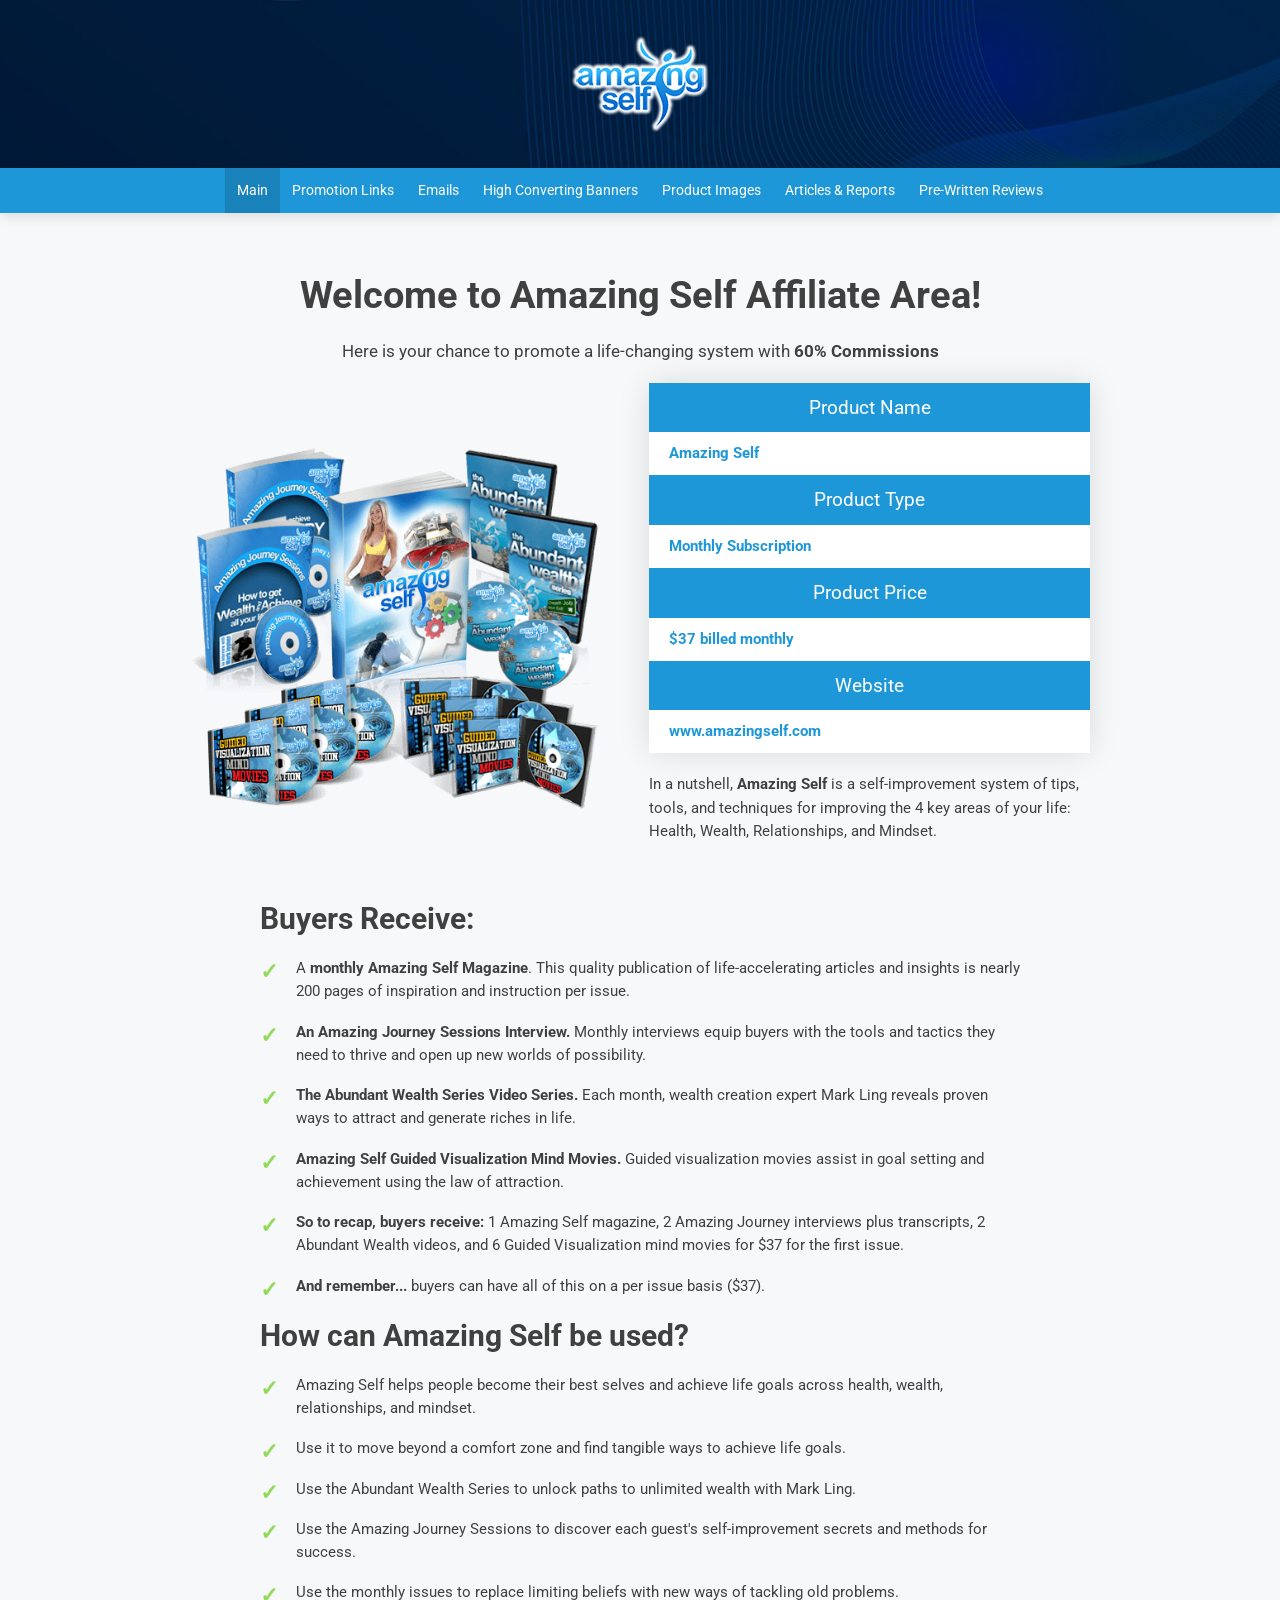
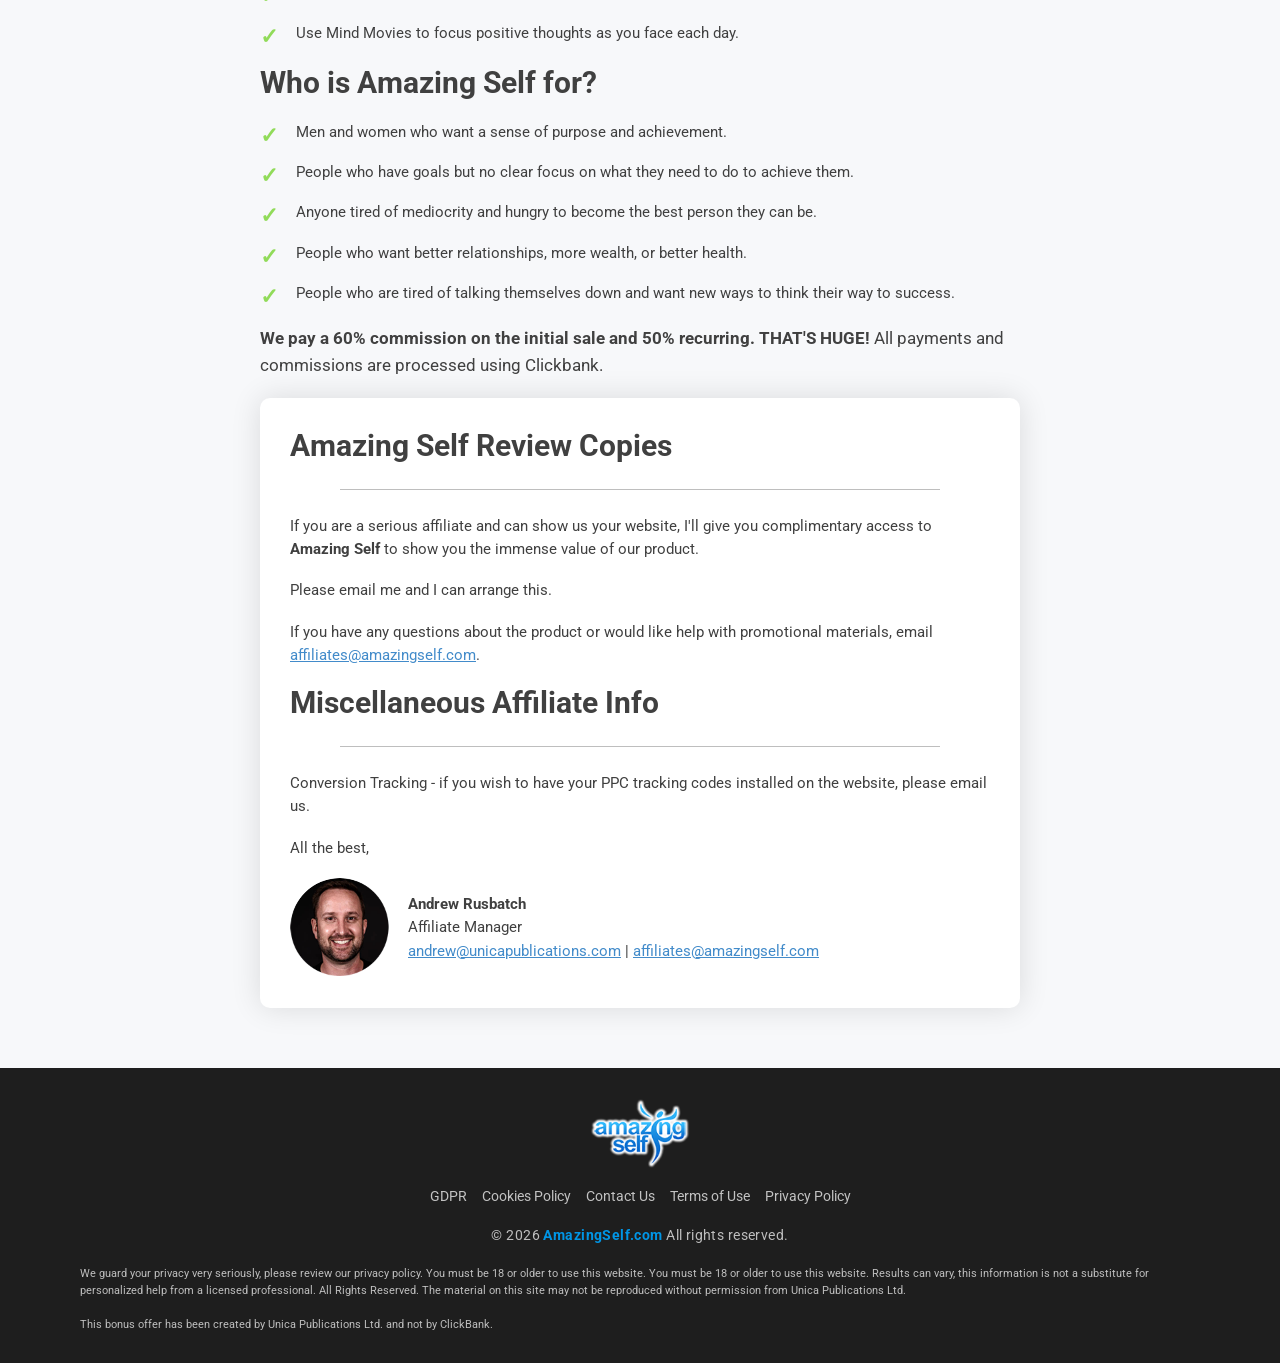
<file: overview.html>
<!doctype html>
<html lang="en">
<head>
  <meta charset="utf-8"><meta name="viewport" content="width=device-width, initial-scale=1">
  <link rel="icon" type="image/png" sizes="32x32" href="images/cropped-as-favicon-32x32.png"><link rel="shortcut icon" href="images/cropped-as-favicon-32x32.png"><link rel="apple-touch-icon" sizes="180x180" href="images/cropped-as-favicon-180x180.png"><link rel="icon" type="image/png" sizes="192x192" href="images/cropped-as-favicon-192x192.png"><link rel="icon" type="image/png" sizes="270x270" href="images/cropped-as-favicon-270x270.png"><title>Overview - Amazing Self Affiliates Area</title>
  <link rel="preconnect" href="https://fonts.googleapis.com"><link rel="preconnect" href="https://fonts.gstatic.com" crossorigin>
  <link href="https://fonts.googleapis.com/css2?family=Roboto:wght@400;500;700&display=swap" rel="stylesheet"><link rel="stylesheet" href="assets/styles.css">
</head>
<body>
  <header class="site-hero"><div class="site-hero__inner"><img class="site-logo" src="images/as-logo.png" alt="Amazing Self"></div></header>
  <div class="site-nav-wrap"><nav class="site-nav" aria-label="Primary"><button class="site-nav__toggle" data-nav-toggle aria-expanded="false">Site menu</button><div class="site-nav__links" data-nav-links><a href="overview.html" aria-current="page">Main</a><a href="promotion-links.html">Promotion Links</a><a href="emails.html">Emails</a><a href="banners.html">High Converting Banners</a><a href="images.html">Product Images</a><a href="articles.html">Articles &amp; Reports</a><a href="reviews.html">Pre-Written Reviews</a></div></nav></div>

  <main class="page-main"><section class="section"><div class="content">
    <div class="center"><h1>Welcome to Amazing Self Affiliate Area!</h1><p class="lead">Here is your chance to promote a life-changing system with <strong>60% Commissions</strong></p></div>
    <div class="overview-hero">
      <img src="images/as-package.png" alt="Amazing Self package">
      <div>
        <ul class="detail-list shadow"><li>Product Name</li><li>Amazing Self</li><li>Product Type</li><li>Monthly Subscription</li><li>Product Price</li><li>$37 billed monthly</li><li>Website</li><li>www.amazingself.com</li></ul>
        <p class="topmargin">In a nutshell, <strong>Amazing Self</strong> is a self-improvement system of tips, tools, and techniques for improving the 4 key areas of your life: Health, Wealth, Relationships, and Mindset.</p>
      </div>
    </div>

    <div class="content content--narrow">
      <h2>Buyers Receive:</h2>
      <ul class="check-list">
        <li>A <strong>monthly Amazing Self Magazine</strong>. This quality publication of life-accelerating articles and insights is nearly 200 pages of inspiration and instruction per issue.</li>
        <li><strong>An Amazing Journey Sessions Interview.</strong> Monthly interviews equip buyers with the tools and tactics they need to thrive and open up new worlds of possibility.</li>
        <li><strong>The Abundant Wealth Series Video Series.</strong> Each month, wealth creation expert Mark Ling reveals proven ways to attract and generate riches in life.</li>
        <li><strong>Amazing Self Guided Visualization Mind Movies.</strong> Guided visualization movies assist in goal setting and achievement using the law of attraction.</li>
        <li><strong>So to recap, buyers receive:</strong> 1 Amazing Self magazine, 2 Amazing Journey interviews plus transcripts, 2 Abundant Wealth videos, and 6 Guided Visualization mind movies for $37 for the first issue.</li>
        <li><strong>And remember...</strong> buyers can have all of this on a per issue basis ($37).</li>
      </ul>

      <h2 class="topmargin">How can Amazing Self be used?</h2>
      <ul class="check-list">
        <li>Amazing Self helps people become their best selves and achieve life goals across health, wealth, relationships, and mindset.</li>
        <li>Use it to move beyond a comfort zone and find tangible ways to achieve life goals.</li>
        <li>Use the Abundant Wealth Series to unlock paths to unlimited wealth with Mark Ling.</li>
        <li>Use the Amazing Journey Sessions to discover each guest's self-improvement secrets and methods for success.</li>
        <li>Use the monthly issues to replace limiting beliefs with new ways of tackling old problems.</li>
        <li>Use Mind Movies to focus positive thoughts as you face each day.</li>
      </ul>

      <h2 class="topmargin">Who is Amazing Self for?</h2>
      <ul class="check-list">
        <li>Men and women who want a sense of purpose and achievement.</li>
        <li>People who have goals but no clear focus on what they need to do to achieve them.</li>
        <li>Anyone tired of mediocrity and hungry to become the best person they can be.</li>
        <li>People who want better relationships, more wealth, or better health.</li>
        <li>People who are tired of talking themselves down and want new ways to think their way to success.</li>
      </ul>
      <p class="lead topmargin"><strong>We pay a 60% commission on the initial sale and 50% recurring. THAT'S HUGE!</strong> All payments and commissions are processed using Clickbank.</p>
    </div>

    <div class="card content content--narrow topmargin">
      <h2>Amazing Self Review Copies</h2><hr class="rule">
      <p>If you are a serious affiliate and can show us your website, I'll give you complimentary access to <strong>Amazing Self</strong> to show you the immense value of our product.</p>
      <p>Please email me and I can arrange this.</p>
      <p>If you have any questions about the product or would like help with promotional materials, email <a href="mailto:affiliates@amazingself.com">affiliates@amazingself.com</a>.</p>
      <h2>Miscellaneous Affiliate Info</h2><hr class="rule">
      <p>Conversion Tracking - if you wish to have your PPC tracking codes installed on the website, please email us.</p>
      <p>All the best,</p><div class="manager"><img src="images/andrew-rusbatch.png" alt="Andrew Rusbatch"><div><strong>Andrew Rusbatch</strong><br>Affiliate Manager<br><a href="mailto:andrew@unicapublications.com">andrew@unicapublications.com</a> | <a href="mailto:affiliates@amazingself.com">affiliates@amazingself.com</a></div></div>
    </div>
  </div></section></main>

  <footer class="site-footer"><div class="site-footer__inner"><img class="site-footer__logo" src="images/as-logo.png" alt="Amazing Self"><nav class="site-footer__links" aria-label="Footer"><a href="https://www.amazingself.com/gdpr" target="_blank" rel="noopener">GDPR</a><a href="https://www.amazingself.com/cookies" target="_blank" rel="noopener">Cookies Policy</a><a href="mailto:affiliates@amazingself.com">Contact Us</a><a href="https://www.amazingself.com/terms" target="_blank" rel="noopener">Terms of Use</a><a href="https://www.amazingself.com/privacy" target="_blank" rel="noopener">Privacy Policy</a></nav><div class="site-footer__copyright">© 2026 <strong class="blue">AmazingSelf.com</strong> All rights reserved.</div><p class="site-footer__legal">We guard your privacy very seriously, please review our privacy policy. You must be 18 or older to use this website. You must be 18 or older to use this website. Results can vary, this information is not a substitute for personalized help from a licensed professional. All Rights Reserved. The material on this site may not be reproduced without permission from Unica Publications Ltd.<br><br>This bonus offer has been created by Unica Publications Ltd. and not by ClickBank.</p></div></footer>
  <script src="assets/main.js"></script>
</body>
</html>
</file>
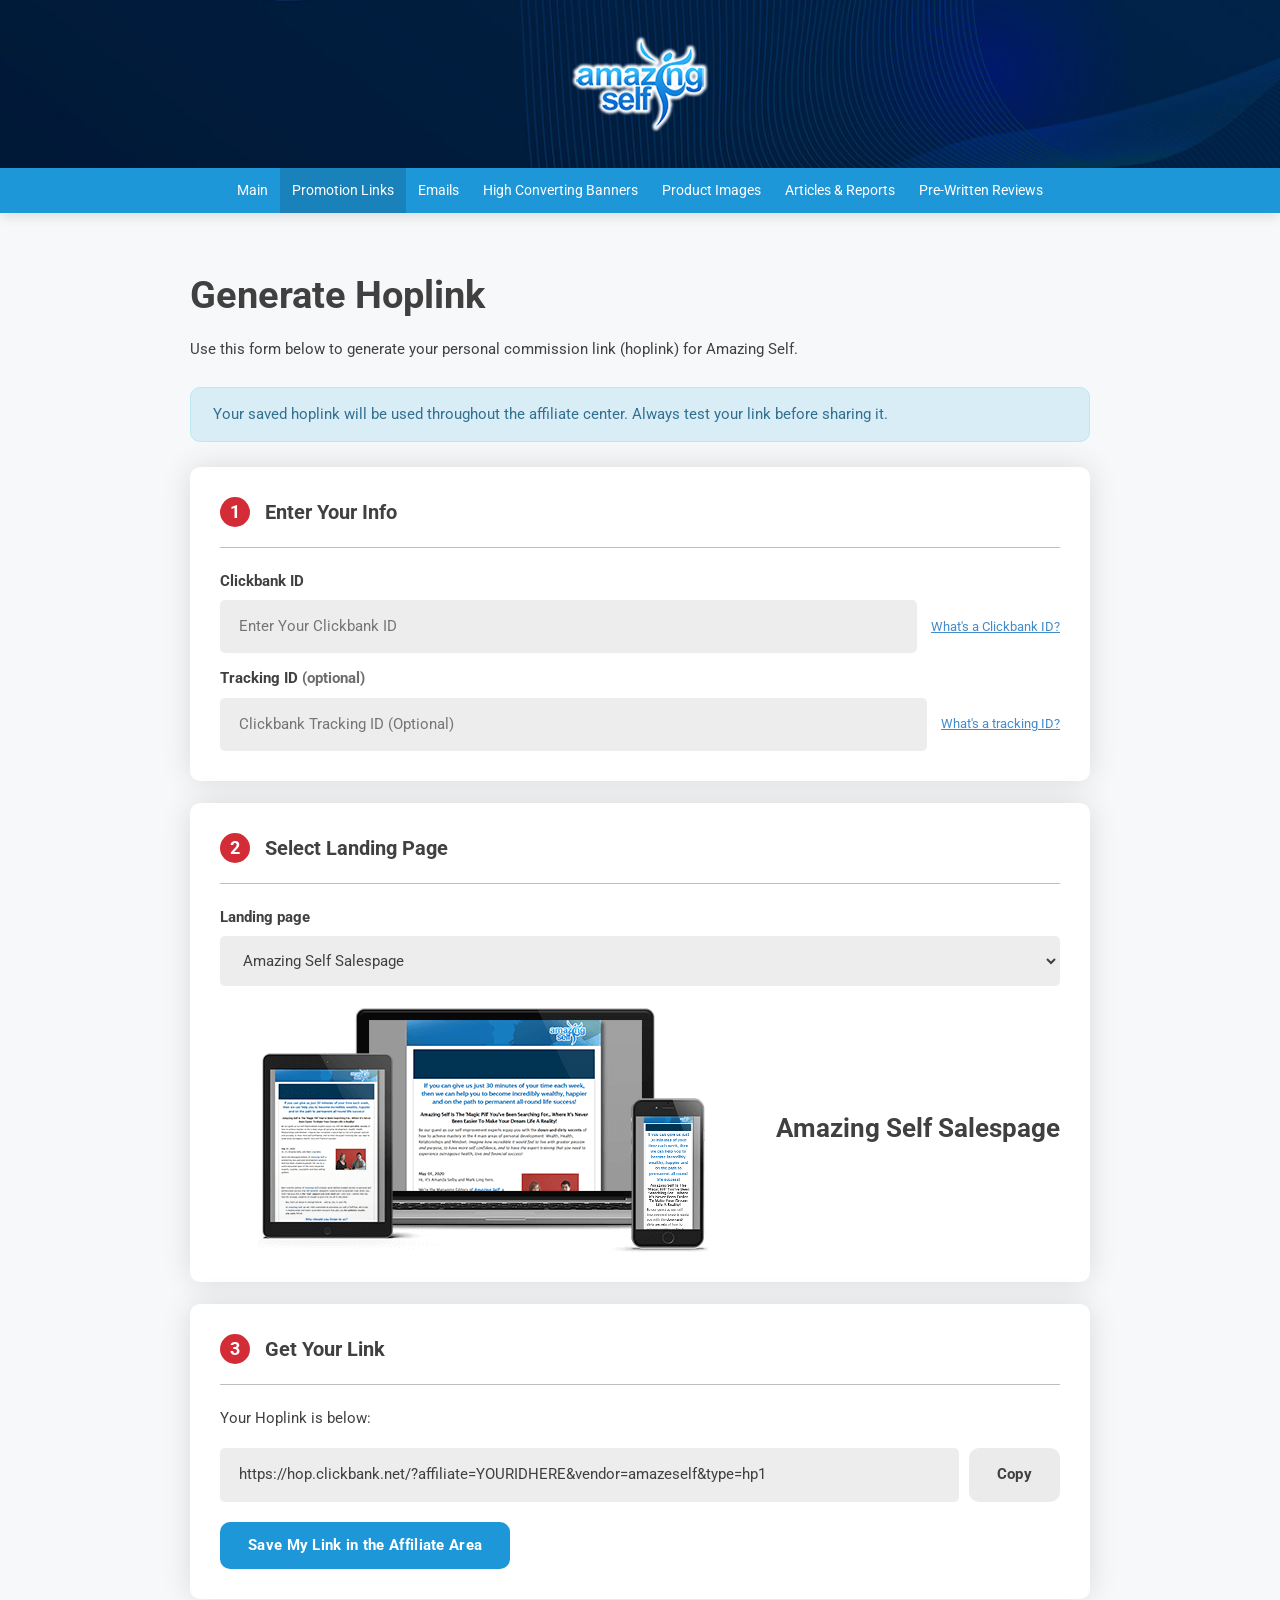
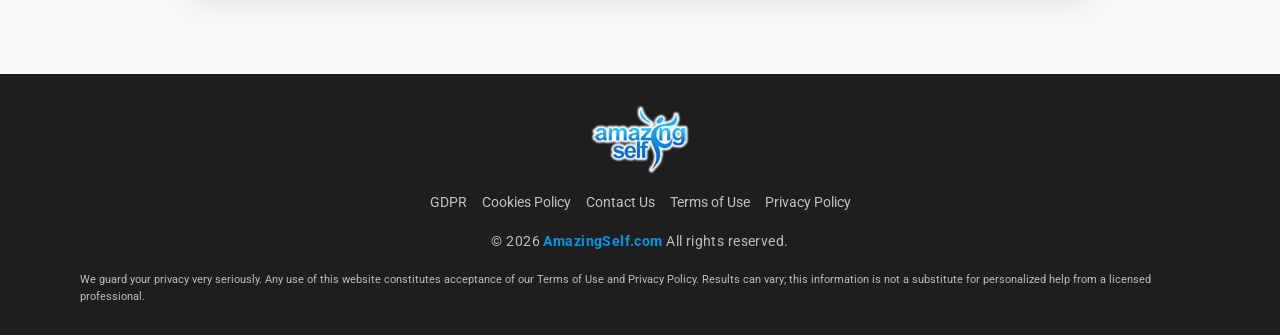
<file: promotion-links.html>
<!doctype html>
<html lang="en">
<head>
  <meta charset="utf-8"><meta name="viewport" content="width=device-width, initial-scale=1">
  <link rel="icon" type="image/png" sizes="32x32" href="images/cropped-as-favicon-32x32.png"><link rel="shortcut icon" href="images/cropped-as-favicon-32x32.png"><link rel="apple-touch-icon" sizes="180x180" href="images/cropped-as-favicon-180x180.png"><link rel="icon" type="image/png" sizes="192x192" href="images/cropped-as-favicon-192x192.png"><link rel="icon" type="image/png" sizes="270x270" href="images/cropped-as-favicon-270x270.png"><title>Promotion Links - Amazing Self Affiliates Area</title>
  <link rel="preconnect" href="https://fonts.googleapis.com"><link rel="preconnect" href="https://fonts.gstatic.com" crossorigin><link href="https://fonts.googleapis.com/css2?family=Roboto:wght@400;500;700&display=swap" rel="stylesheet"><link rel="stylesheet" href="assets/styles.css">
</head>
<body>
  <header class="site-hero"><div class="site-hero__inner"><img class="site-logo" src="images/as-logo.png" alt="Amazing Self"></div></header>
  <div class="site-nav-wrap"><nav class="site-nav" aria-label="Primary"><button class="site-nav__toggle" data-nav-toggle aria-expanded="false">Site menu</button><div class="site-nav__links" data-nav-links><a href="overview.html">Main</a><a href="promotion-links.html" aria-current="page">Promotion Links</a><a href="emails.html">Emails</a><a href="banners.html">High Converting Banners</a><a href="images.html">Product Images</a><a href="articles.html">Articles &amp; Reports</a><a href="reviews.html">Pre-Written Reviews</a></div></nav></div>
  <main class="page-main"><section class="section"><div class="content">
    <h1>Generate Hoplink</h1><p>Use this form below to generate your personal commission link (hoplink) for Amazing Self.</p>
    <div class="notice hoplink-status">Your saved hoplink will be used throughout the affiliate center. Always test your link before sharing it.</div>

    <div class="card hoplink-builder">
      <div class="step__heading"><span class="step__number">1</span><h2 class="step__title">Enter Your Info</h2></div>
      <div class="form-grid">
        <div class="field"><label for="cbid">Clickbank ID</label><div class="inline-field"><input id="cbid" class="input" type="text" placeholder="Enter Your Clickbank ID"><a class="helper-link" href="#cbid-help" data-modal-open="cbid-help">What's a Clickbank ID?</a></div></div>
        <div class="field"><label for="trackingid">Tracking ID <span class="muted">(optional)</span></label><div class="inline-field"><input id="trackingid" class="input" type="text" placeholder="Clickbank Tracking ID (Optional)"><a class="helper-link" href="#tracking-help" data-modal-open="tracking-help">What's a tracking ID?</a></div></div>
      </div>
    </div>

    <div class="card hoplink-builder">
      <div class="step__heading"><span class="step__number">2</span><h2 class="step__title">Select Landing Page</h2></div>
      <div class="field"><label for="select-page">Landing page</label><select id="select-page" class="select"><option value="hp1" data-img="images/hoplink-salespage.png">Amazing Self Salespage</option><option value="sp4" data-img="images/hoplink-salespage.png">Amazing Self Recorded Webinar</option><option value="sp1" data-img="images/hoplink-salespage.png">Special Report 1 - Happier, Wealthier</option><option value="sp2" data-img="images/hoplink-salespage.png">Special Report 2 - Millionaire Mindset</option></select></div>
      <div class="hoplink-preview"><img data-hoplink-image src="images/hoplink-salespage.png" alt="Amazing Self Salespage"><div class="hoplink-preview__title" data-hoplink-title>Amazing Self Salespage</div></div>
    </div>

    <div class="card hoplink-builder">
      <div class="step__heading"><span class="step__number">3</span><h2 class="step__title">Get Your Link</h2></div>
      <p>Your Hoplink is below:</p>
      <div class="hoplink-output"><input id="your-hoplink" class="input" type="text" readonly><button class="button button--secondary" data-copy-target="your-hoplink" type="button">Copy</button></div>
      <button class="button" data-save-hoplink type="button">Save My Link in the Affiliate Area</button>
    </div>
  </div></section></main>

  <div class="modal" id="cbid-help" role="dialog" aria-modal="true" aria-labelledby="cbid-help-title"><div class="modal__panel"><button class="modal__close" data-modal-close aria-label="Close">×</button><h2 id="cbid-help-title">Clickbank ID</h2><hr class="rule"><p>Your Clickbank ID is what gives you credit when you promote our products. It's how you get paid.</p><p>You can get a Clickbank ID by signing up with <a href="https://accounts.clickbank.com/signup/" target="_blank" rel="noopener">Clickbank.com</a>. It is also sometimes called your affiliate ID or nickname.</p><p>Your Clickbank ID must be 5-10 letters and/or numbers.</p></div></div>
  <div class="modal" id="tracking-help" role="dialog" aria-modal="true" aria-labelledby="tracking-help-title"><div class="modal__panel"><button class="modal__close" data-modal-close aria-label="Close">×</button><h2 id="tracking-help-title">Tracking ID</h2><hr class="rule"><p>A Tracking ID is an alphanumeric string of up to 100 characters that you can add to the end of a HopLink. Use separate IDs to compare different sources of traffic.</p><p><a href="https://support.clickbank.com/hc/en-us/articles/220365867-Using-HopLinks" target="_blank" rel="noopener">Learn More Here</a></p></div></div>

  <footer class="site-footer"><div class="site-footer__inner"><img class="site-footer__logo" src="images/as-logo.png" alt="Amazing Self"><nav class="site-footer__links" aria-label="Footer"><a href="https://www.amazingself.com/gdpr" target="_blank" rel="noopener">GDPR</a><a href="https://www.amazingself.com/cookies" target="_blank" rel="noopener">Cookies Policy</a><a href="mailto:affiliates@amazingself.com">Contact Us</a><a href="https://www.amazingself.com/terms" target="_blank" rel="noopener">Terms of Use</a><a href="https://www.amazingself.com/privacy" target="_blank" rel="noopener">Privacy Policy</a></nav><div class="site-footer__copyright">© 2026 <strong class="blue">AmazingSelf.com</strong> All rights reserved.</div><p class="site-footer__legal">We guard your privacy very seriously. Any use of this website constitutes acceptance of our Terms of Use and Privacy Policy. Results can vary; this information is not a substitute for personalized help from a licensed professional.</p></div></footer>
  <script src="assets/main.js"></script>
</body>
</html>
</file>
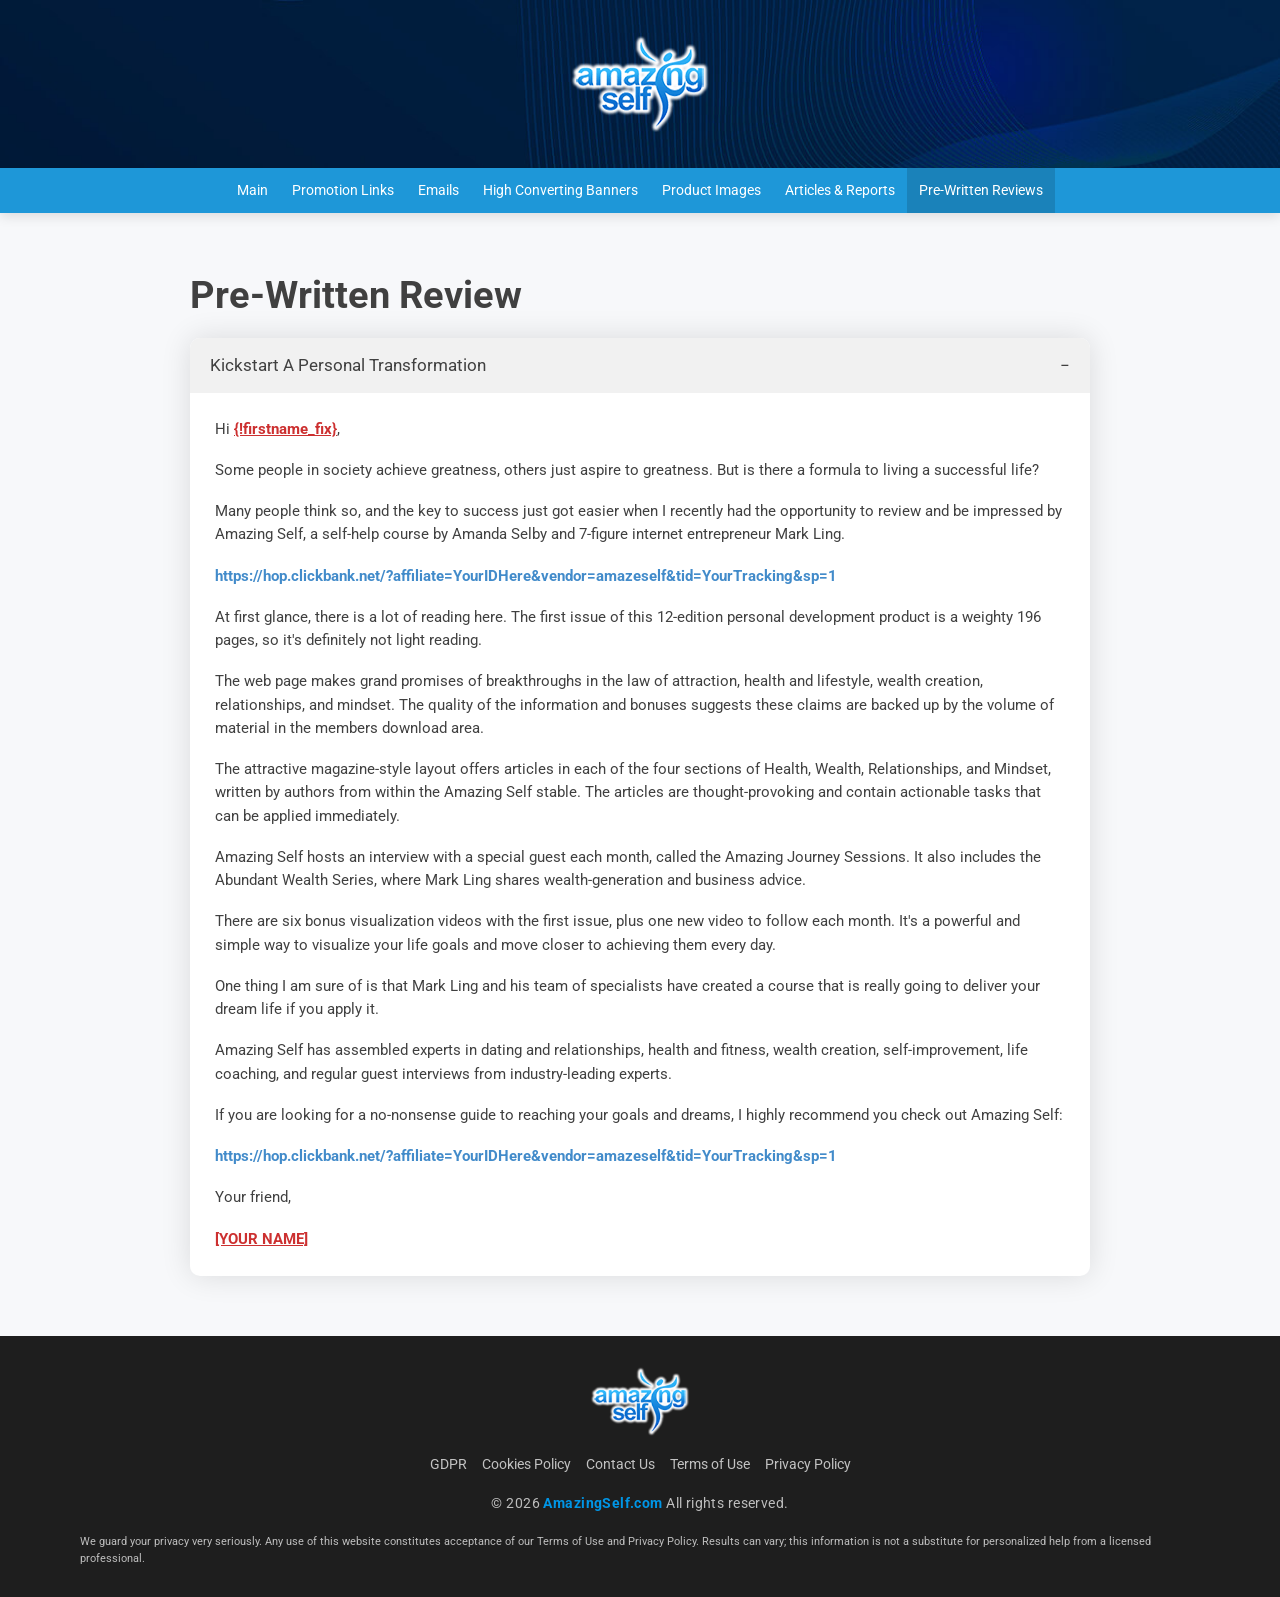
<file: reviews.html>
<!doctype html>
<html lang="en">
<head>
  <meta charset="utf-8"><meta name="viewport" content="width=device-width, initial-scale=1">
  <link rel="icon" type="image/png" sizes="32x32" href="images/cropped-as-favicon-32x32.png"><link rel="shortcut icon" href="images/cropped-as-favicon-32x32.png"><link rel="apple-touch-icon" sizes="180x180" href="images/cropped-as-favicon-180x180.png"><link rel="icon" type="image/png" sizes="192x192" href="images/cropped-as-favicon-192x192.png"><link rel="icon" type="image/png" sizes="270x270" href="images/cropped-as-favicon-270x270.png"><title>Pre-Written Reviews - Amazing Self Affiliates Area</title>
  <link rel="preconnect" href="https://fonts.googleapis.com"><link rel="preconnect" href="https://fonts.gstatic.com" crossorigin><link href="https://fonts.googleapis.com/css2?family=Roboto:wght@400;500;700&display=swap" rel="stylesheet"><link rel="stylesheet" href="assets/styles.css">
</head>
<body>
  <header class="site-hero"><div class="site-hero__inner"><img class="site-logo" src="images/as-logo.png" alt="Amazing Self"></div></header>
  <div class="site-nav-wrap"><nav class="site-nav" aria-label="Primary"><button class="site-nav__toggle" data-nav-toggle aria-expanded="false">Site menu</button><div class="site-nav__links" data-nav-links><a href="overview.html">Main</a><a href="promotion-links.html">Promotion Links</a><a href="emails.html">Emails</a><a href="banners.html">High Converting Banners</a><a href="images.html">Product Images</a><a href="articles.html">Articles &amp; Reports</a><a href="reviews.html" aria-current="page">Pre-Written Reviews</a></div></nav></div>
  <main class="page-main"><section class="section"><div class="content">
    <h1>Pre-Written Review</h1>
    <article class="review-card card">
      <div class="review-card__bar"><span>Kickstart A Personal Transformation</span><span aria-hidden="true">−</span></div>
      <div class="review-card__content">
        <p>Hi <strong class="teal">{!firstname_fix}</strong>,</p>
        <p>Some people in society achieve greatness, others just aspire to greatness. But is there a formula to living a successful life?</p>
        <p>Many people think so, and the key to success just got easier when I recently had the opportunity to review and be impressed by Amazing Self, a self-help course by Amanda Selby and 7-figure internet entrepreneur Mark Ling.</p>
        <p class="swipe-link">https://hop.clickbank.net/?affiliate=YourIDHere&amp;vendor=amazeself&amp;tid=YourTracking&amp;sp=1</p>
        <p>At first glance, there is a lot of reading here. The first issue of this 12-edition personal development product is a weighty 196 pages, so it's definitely not light reading.</p>
        <p>The web page makes grand promises of breakthroughs in the law of attraction, health and lifestyle, wealth creation, relationships, and mindset. The quality of the information and bonuses suggests these claims are backed up by the volume of material in the members download area.</p>
        <p>The attractive magazine-style layout offers articles in each of the four sections of Health, Wealth, Relationships, and Mindset, written by authors from within the Amazing Self stable. The articles are thought-provoking and contain actionable tasks that can be applied immediately.</p>
        <p>Amazing Self hosts an interview with a special guest each month, called the Amazing Journey Sessions. It also includes the Abundant Wealth Series, where Mark Ling shares wealth-generation and business advice.</p>
        <p>There are six bonus visualization videos with the first issue, plus one new video to follow each month. It's a powerful and simple way to visualize your life goals and move closer to achieving them every day.</p>
        <p>One thing I am sure of is that Mark Ling and his team of specialists have created a course that is really going to deliver your dream life if you apply it.</p>
        <p>Amazing Self has assembled experts in dating and relationships, health and fitness, wealth creation, self-improvement, life coaching, and regular guest interviews from industry-leading experts.</p>
        <p>If you are looking for a no-nonsense guide to reaching your goals and dreams, I highly recommend you check out Amazing Self:</p>
        <p class="swipe-link">https://hop.clickbank.net/?affiliate=YourIDHere&amp;vendor=amazeself&amp;tid=YourTracking&amp;sp=1</p>
        <p>Your friend,</p><p><strong class="teal">[YOUR NAME]</strong></p>
      </div>
    </article>
  </div></section></main>
  <footer class="site-footer"><div class="site-footer__inner"><img class="site-footer__logo" src="images/as-logo.png" alt="Amazing Self"><nav class="site-footer__links" aria-label="Footer"><a href="https://www.amazingself.com/gdpr" target="_blank" rel="noopener">GDPR</a><a href="https://www.amazingself.com/cookies" target="_blank" rel="noopener">Cookies Policy</a><a href="mailto:affiliates@amazingself.com">Contact Us</a><a href="https://www.amazingself.com/terms" target="_blank" rel="noopener">Terms of Use</a><a href="https://www.amazingself.com/privacy" target="_blank" rel="noopener">Privacy Policy</a></nav><div class="site-footer__copyright">© 2026 <strong class="blue">AmazingSelf.com</strong> All rights reserved.</div><p class="site-footer__legal">We guard your privacy very seriously. Any use of this website constitutes acceptance of our Terms of Use and Privacy Policy. Results can vary; this information is not a substitute for personalized help from a licensed professional.</p></div></footer>
  <script src="assets/main.js"></script>
</body>
</html>
</file>
<file: assets/styles.css>
:root {
  --blue: #1e97d8;
  --deep-blue: #0f79b5;
  --accent: #0095e5;
  --ink: #404040;
  --muted: #6d6d6d;
  --paper: #fff;
  --canvas: #f7f8fa;
  --line: #d9dfe4;
  --shadow: 0 0 30px rgba(0, 0, 0, .12);
  --radius: 10px;
  --max: 1120px;
}

* { box-sizing: border-box; }
html { scroll-behavior: smooth; }
body {
  margin: 0;
  font-family: Roboto, Arial, sans-serif;
  color: var(--ink);
  background: var(--canvas);
  line-height: 1.55;
  font-size: 15px;
}
img { max-width: 100%; height: auto; display: block; }
a { color: #428bca; }
a:hover { text-decoration: none; }
button, input, select, textarea { font: inherit; }
button, .button { cursor: pointer; }

.site-hero {
  background: #092135 url('../images/as-bg.jpg') center top / cover no-repeat;
}
.site-hero__inner {
  max-width: var(--max);
  margin: 0 auto;
  padding: 34px 20px;
  display: flex;
  justify-content: center;
}
.site-logo { width: 140px; }
.site-nav-wrap {
  position: sticky;
  top: 0;
  z-index: 10;
  background: var(--blue);
  box-shadow: 0 3px 12px rgba(0, 0, 0, .12);
}
.site-nav {
  max-width: var(--max);
  margin: 0 auto;
  padding: 0 20px;
  display: flex;
  justify-content: center;
  align-items: center;
}
.site-nav__toggle {
  display: none;
  width: 100%;
  padding: 14px 0;
  border: 0;
  color: #fff;
  background: transparent;
  font-weight: 700;
  text-align: left;
}
.site-nav__links {
  display: flex;
  flex-wrap: wrap;
  justify-content: center;
  gap: 0;
}
.site-nav__links a {
  padding: 14px 12px;
  color: #fff;
  font-size: 14px;
  line-height: 1.2;
  text-decoration: none;
  transition: background .2s ease;
}
.site-nav__links a:hover,
.site-nav__links a[aria-current='page'] { background: rgba(0, 0, 0, .14); }

.page-main { min-height: 60vh; }
.section { padding: 60px 20px; }
.section--tight { padding-top: 35px; padding-bottom: 35px; }
.container { width: min(100%, var(--max)); margin: 0 auto; }
.content { width: min(100%, 900px); margin: 0 auto; }
.content--narrow { width: min(100%, 760px); }
.center { text-align: center; }
.text-left { text-align: left; }
h1, h2, h3, h4 { margin: 0 0 20px; line-height: 1.2; }
h1 { font-size: clamp(28px, 4vw, 38px); }
h2 { font-size: clamp(24px, 3vw, 30px); }
h3 { font-size: 21px; }
p { margin: 0 0 18px; }
.lead { font-size: 17px; }
.muted { color: var(--muted); }
.blue { color: var(--accent); }
.teal { color: #cc3030; font-weight: 700; text-decoration: underline; }
.topmargin { margin-top: 20px; }
.subheading { font-size: 18px; font-weight: 700; }
.eyebrow { color: var(--accent); font-size: 14px; font-weight: 700; letter-spacing: .06em; text-transform: uppercase; }

.card {
  padding: 30px;
  border-radius: var(--radius);
  background: var(--paper);
  box-shadow: var(--shadow);
}
.card + .card { margin-top: 22px; }
.grid { display: grid; gap: 24px; }
.grid--2 { grid-template-columns: repeat(2, minmax(0, 1fr)); }
.grid--3 { grid-template-columns: repeat(3, minmax(0, 1fr)); }
.row { display: flex; align-items: center; gap: 38px; }
.row > * { flex: 1 1 0; }
.shadow { box-shadow: var(--shadow); }
.rule { width: min(100%, 600px); margin: 25px auto; border: 0; border-top: 1px solid #bebebe; }

.button {
  display: inline-flex;
  align-items: center;
  justify-content: center;
  min-height: 44px;
  padding: 12px 28px;
  border: 0;
  border-radius: var(--radius);
  background: var(--blue);
  color: #fff;
  font-weight: 700;
  letter-spacing: .02em;
  text-decoration: none;
  transition: transform .2s ease, filter .2s ease, box-shadow .2s ease;
}
.button:hover { color: #fff; filter: brightness(1.08); transform: translateY(-3px); box-shadow: 0 10px 25px rgba(0, 0, 0, .15); }
.button--secondary { background: #ebebeb; color: var(--ink); }
.button--secondary:hover { background: #888; color: #fff; }
.button-row { display: flex; flex-wrap: wrap; gap: 10px; }

.form-grid { display: grid; gap: 14px; }
.field { display: grid; gap: 7px; }
.field label { font-weight: 700; }
.input, .select, .textarea {
  width: 100%;
  padding: 14px 18px;
  border: 1px solid transparent;
  border-radius: 5px;
  background: #ededed;
  color: var(--ink);
}
.input:focus, .select:focus, .textarea:focus { outline: 0; border-color: #0693e3; background: #fff; }
.textarea { min-height: 120px; resize: vertical; }
.inline-field { display: flex; align-items: center; gap: 10px; }
.inline-field .input { flex: 1; }

.notice { padding: 15px 22px; border: 1px solid #bce8f1; border-radius: var(--radius); background: #d9edf7; color: #31708f; }
.check-list { display: grid; gap: 17px; padding: 0; margin: 0; list-style: none; text-align: left; }
.check-list li { position: relative; padding-left: 36px; }
.check-list li::before { content: '✓'; position: absolute; left: 0; top: -2px; color: #91db59; font-size: 22px; font-weight: 700; }

.auth-grid { max-width: 950px; margin: 25px auto 0; }
.auth-card { height: 100%; text-align: left; }
.auth-card h2 { text-align: center; font-size: 24px; }
.auth-card__logo { width: 86px; margin: 0 auto 12px; }
.auth-card__hint { font-size: 13px; color: var(--muted); }
.landing-benefits { max-width: 900px; margin: 0 auto; }
.commission-card { align-items: flex-start; }
.commission-card img { width: min(100%, 500px); margin: 0 auto; }
.clickbank-card { text-align: center; }
.clickbank-card img { width: 280px; margin: 0 auto 18px; }

.hoplink-status { margin: 25px auto; }
.hoplink-builder { max-width: 900px; margin: 15px auto; }
.step { padding: 30px; }
.step__heading { display: flex; align-items: center; gap: 15px; padding-bottom: 20px; margin-bottom: 22px; border-bottom: 1px solid #bebebe; }
.step__number { display: grid; place-items: center; flex: 0 0 30px; height: 30px; border-radius: 999px; background: #d32c37; color: #fff; font-size: 18px; font-weight: 700; }
.step__title { margin: 0; font-size: 20px; }
.helper-link { margin-left: 4px; font-size: 13px; }
.hoplink-preview { display: flex; align-items: center; gap: 30px; margin-top: 18px; }
.hoplink-preview img { width: min(450px, 100%); margin: 0 auto; }
.hoplink-preview__title { font-size: 26px; font-weight: 700; }
.hoplink-output { display: flex; align-items: stretch; gap: 10px; margin: 12px 0 20px; }
.hoplink-output .input { flex: 1; }

.accordion { overflow: hidden; border-bottom: 1px solid #dedede; }
.accordion__button { width: 100%; display: flex; justify-content: space-between; align-items: center; padding: 14px 20px; border: 0; background: #f1f1f1; color: var(--ink); font-size: 17px; text-align: left; }
.accordion__button:hover, .accordion__button[aria-expanded='true'] { background: var(--blue); color: #fff; }
.accordion__icon { margin-left: 15px; font-size: 22px; }
.accordion__content { display: none; padding: 25px; border: 3px solid #f1f1f1; text-align: left; }
.accordion__content.is-open { display: block; }
.accordion__content p:last-child { margin-bottom: 0; }
.swipe-link { color: #428bca; font-weight: 700; overflow-wrap: anywhere; }

.asset-card { display: flex; flex-direction: column; align-items: center; gap: 16px; max-width: 650px; margin: 0 auto 25px; padding: 25px 20px; text-align: center; }
.asset-card--small { max-width: 450px; }
.asset-card img { width: 500px; max-height: 250px; object-fit: contain; }
.asset-card--small img { width: 100%; }
.asset-card .input { font-size: 12px; }
.banner-card { display: flex; align-items: center; gap: 25px; max-width: 800px; margin: 30px auto; padding: 20px; }
.banner-card > img { width: 250px; flex: 0 0 250px; }
.banner-card__content { flex: 1; }
.banner-card__content .subheading { margin-bottom: 15px; }

.overview-hero { display: flex; align-items: center; gap: 45px; margin-bottom: 40px; }
.overview-hero > img { width: min(46%, 500px); }
.detail-list { padding: 0; margin: 0; list-style: none; }
.detail-list li { padding: 10px 20px; }
.detail-list li:nth-child(odd) { background: var(--blue); color: #fff; font-size: 19px; text-align: center; }
.detail-list li:nth-child(even) { background: #fff; color: var(--blue); font-weight: 700; }
.manager { display: flex; align-items: center; gap: 18px; }
.manager img { width: 100px; border-radius: 50%; }
.article { text-align: left; }
.article + .article { margin-top: 25px; }
.article h3 { color: var(--blue); }
.article ol { padding-left: 24px; }
.article ol li { margin-bottom: 12px; }
.review-card { max-width: 900px; margin: 0 auto; padding: 0; overflow: hidden; }
.review-card__bar { display: flex; justify-content: space-between; padding: 14px 20px; background: #f1f1f1; font-size: 17px; }
.review-card__content { padding: 25px; text-align: left; }
.review-card__content p:last-child { margin-bottom: 0; }

.site-footer { padding: 30px 20px; background: #1e1e1e; color: rgba(255,255,255,.71); }
.site-footer__inner { max-width: var(--max); margin: 0 auto; text-align: center; }
.site-footer__logo { width: 100px; margin: 0 auto 7px; }
.site-footer__links { display: flex; flex-wrap: wrap; justify-content: center; gap: 4px 15px; margin: 12px 0; }
.site-footer__links a { padding: 5px 0; color: rgba(255,255,255,.73); font-size: 14px; text-decoration: none; }
.site-footer__links a:hover { color: #fff; }
.site-footer__copyright { margin-bottom: 18px; font-size: 14px; letter-spacing: .03em; }
.site-footer__legal { margin: 0; font-size: 11px; text-align: left; }

.modal { position: fixed; inset: 0; z-index: 20; display: none; place-items: center; padding: 20px; background: rgba(2, 23, 37, .78); }
.modal.is-open { display: grid; }
.modal__panel { width: min(100%, 620px); max-height: 90vh; overflow: auto; padding: 30px; border-radius: var(--radius); background: #fff; }
.modal__close { float: right; border: 0; background: transparent; font-size: 24px; }

@media (max-width: 991px) {
  .row, .overview-hero { flex-direction: column; gap: 25px; }
  .overview-hero > img { width: min(100%, 500px); }
  .banner-card { align-items: center; }
}
@media (max-width: 767px) {
  body { font-size: 14px; }
  .section { padding: 42px 16px; }
  .site-hero__inner { padding: 20px 16px; }
  .site-logo { width: 100px; }
  .site-nav { display: block; }
  .site-nav__toggle { display: block; }
  .site-nav__links { display: none; flex-direction: column; align-items: stretch; padding-bottom: 8px; }
  .site-nav__links.is-open { display: flex; }
  .site-nav__links a { padding: 12px 0; }
  .grid--2, .grid--3 { grid-template-columns: 1fr; }
  .card, .step { padding: 24px 20px; }
  .auth-grid { margin-top: 18px; }
  .hoplink-preview, .banner-card { flex-direction: column; text-align: center; }
  .banner-card > img { flex-basis: auto; }
  .hoplink-preview__title { font-size: 22px; }
  .hoplink-output { flex-direction: column; }
  .inline-field { align-items: stretch; flex-direction: column; }
  .site-footer__links { margin-top: 18px; }
}
</file>
